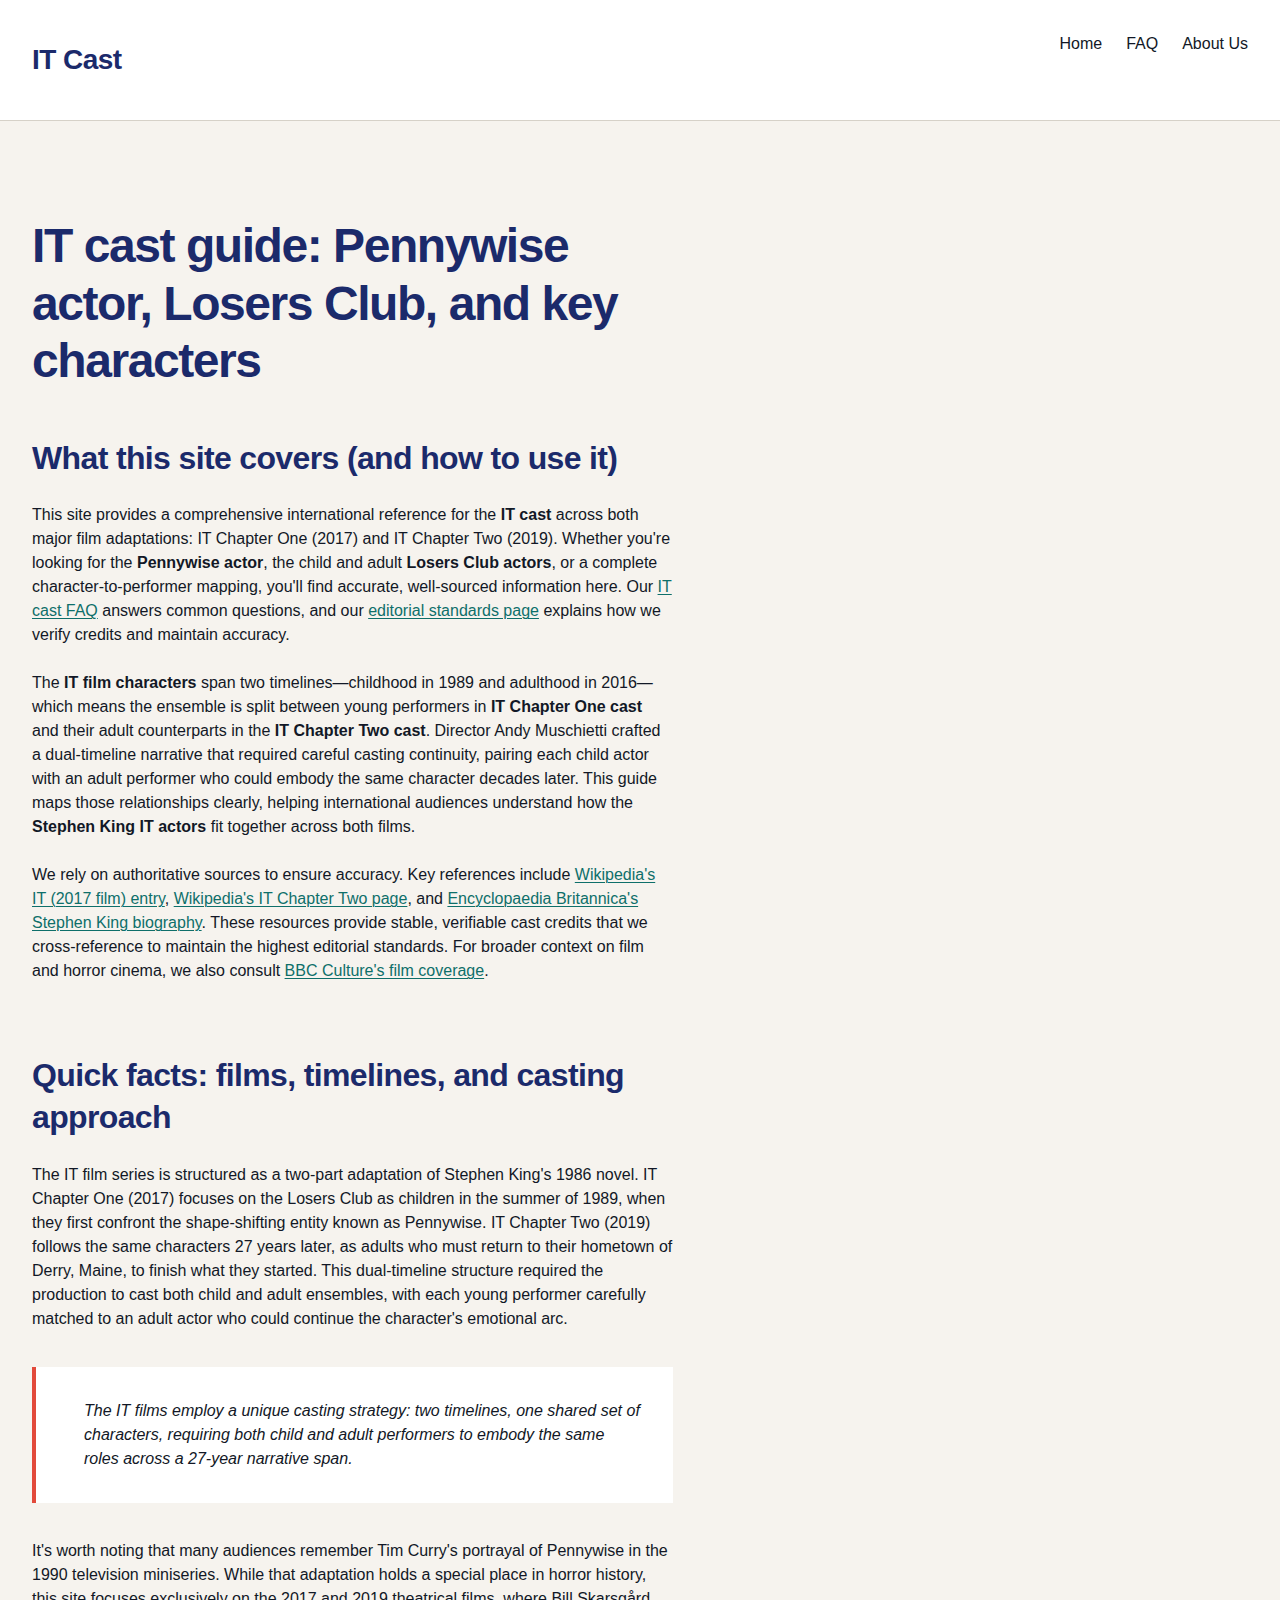
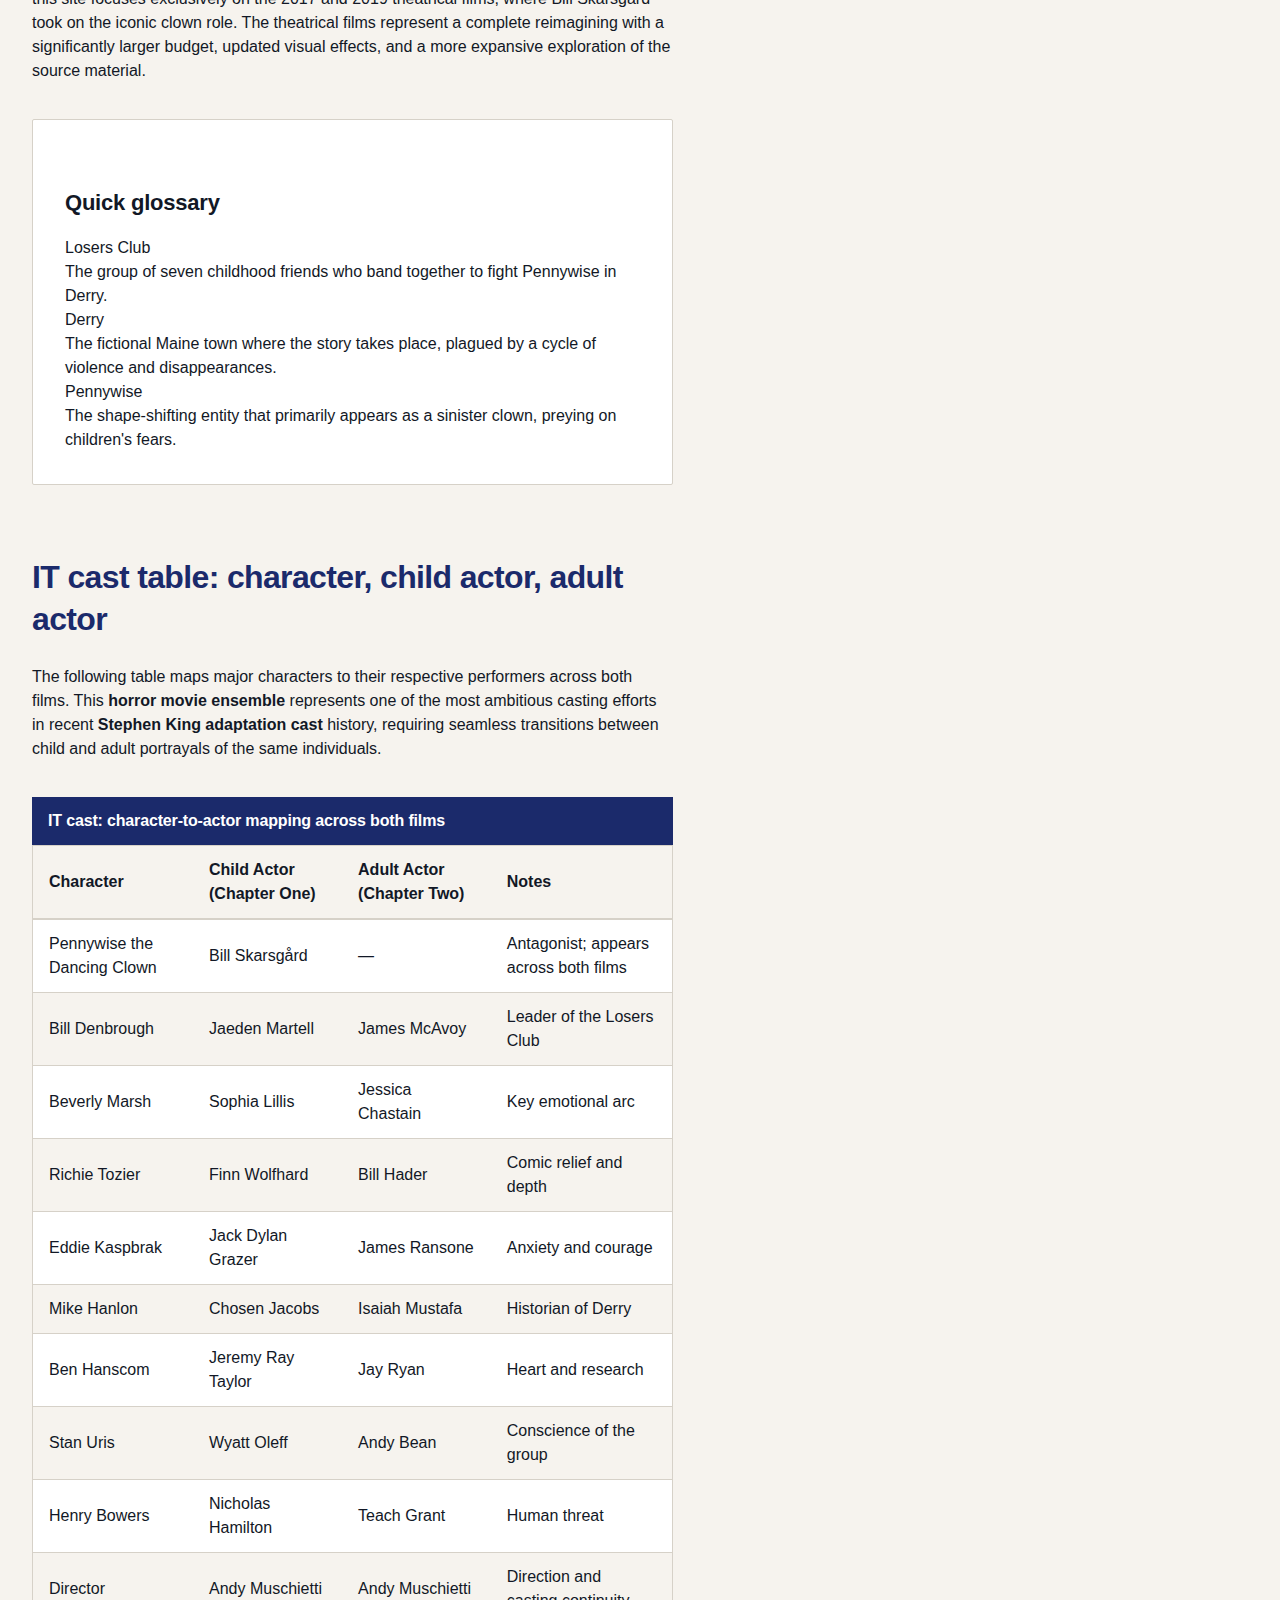
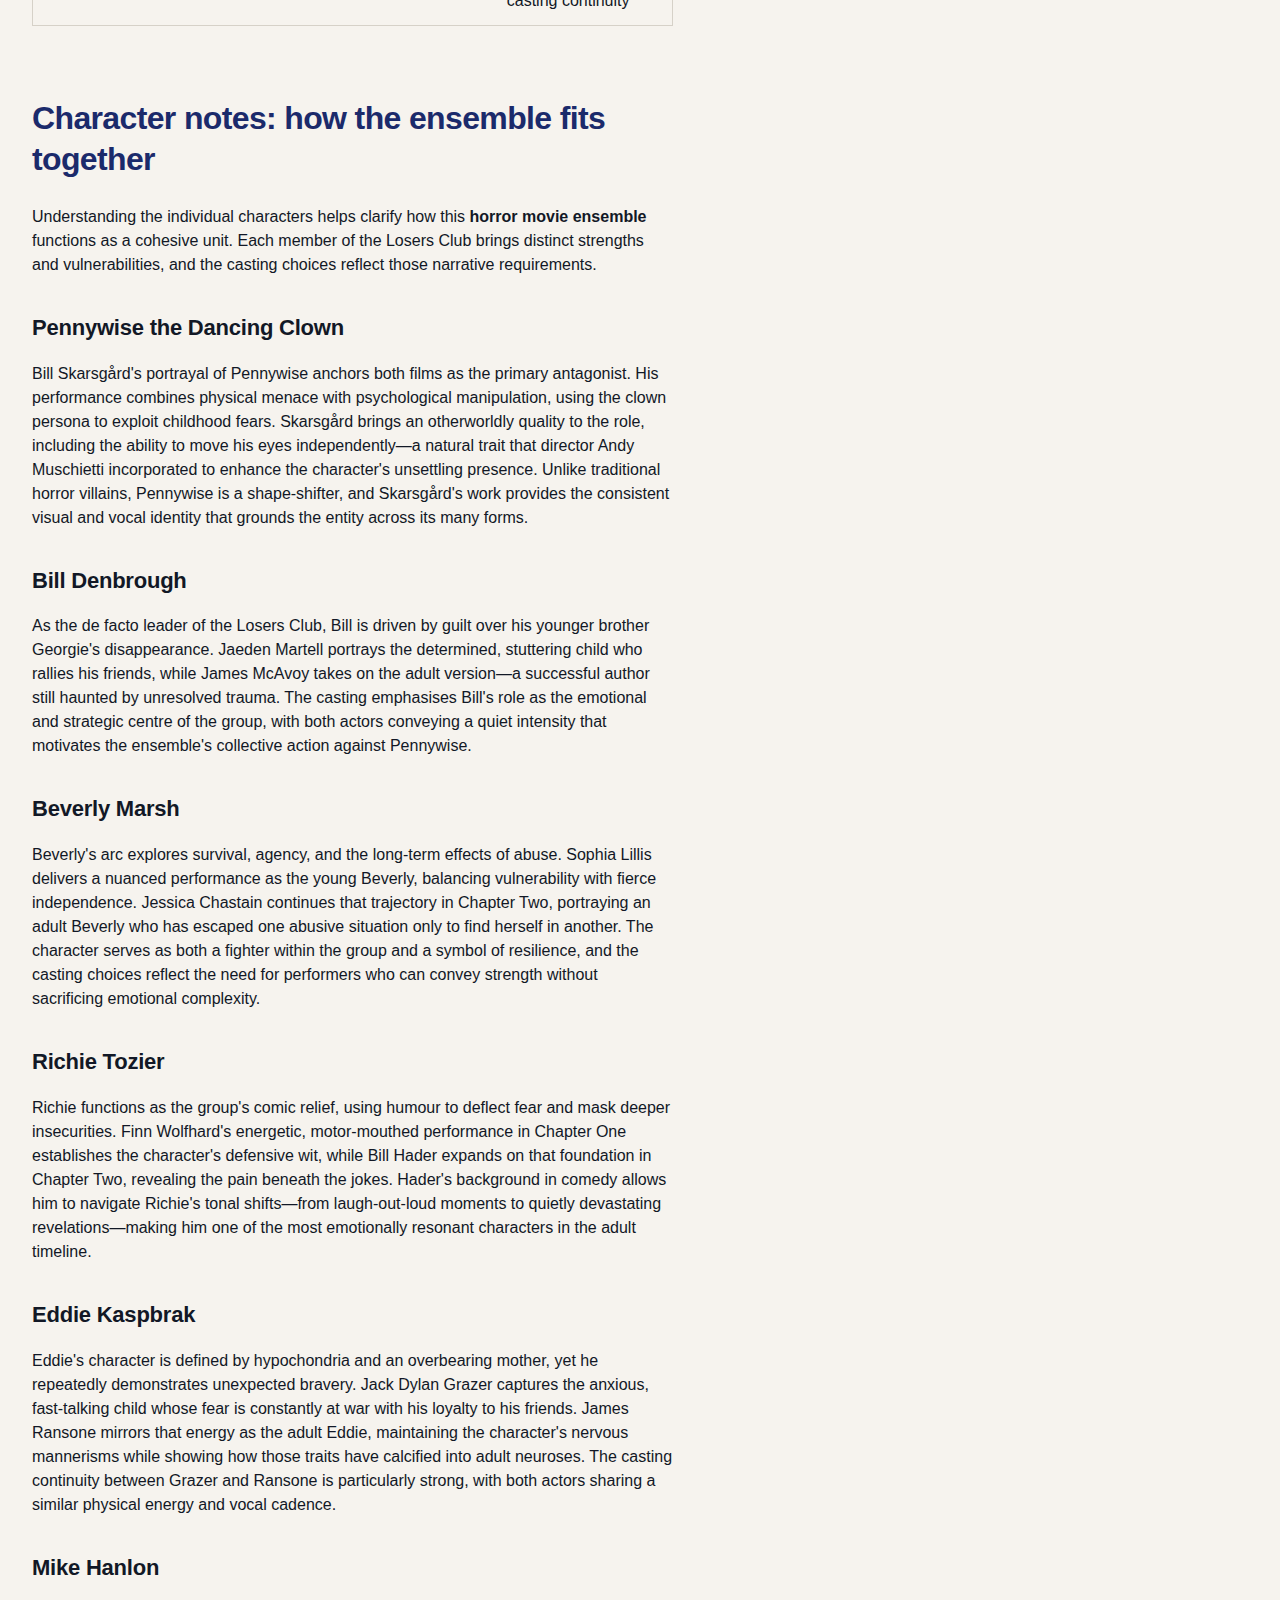
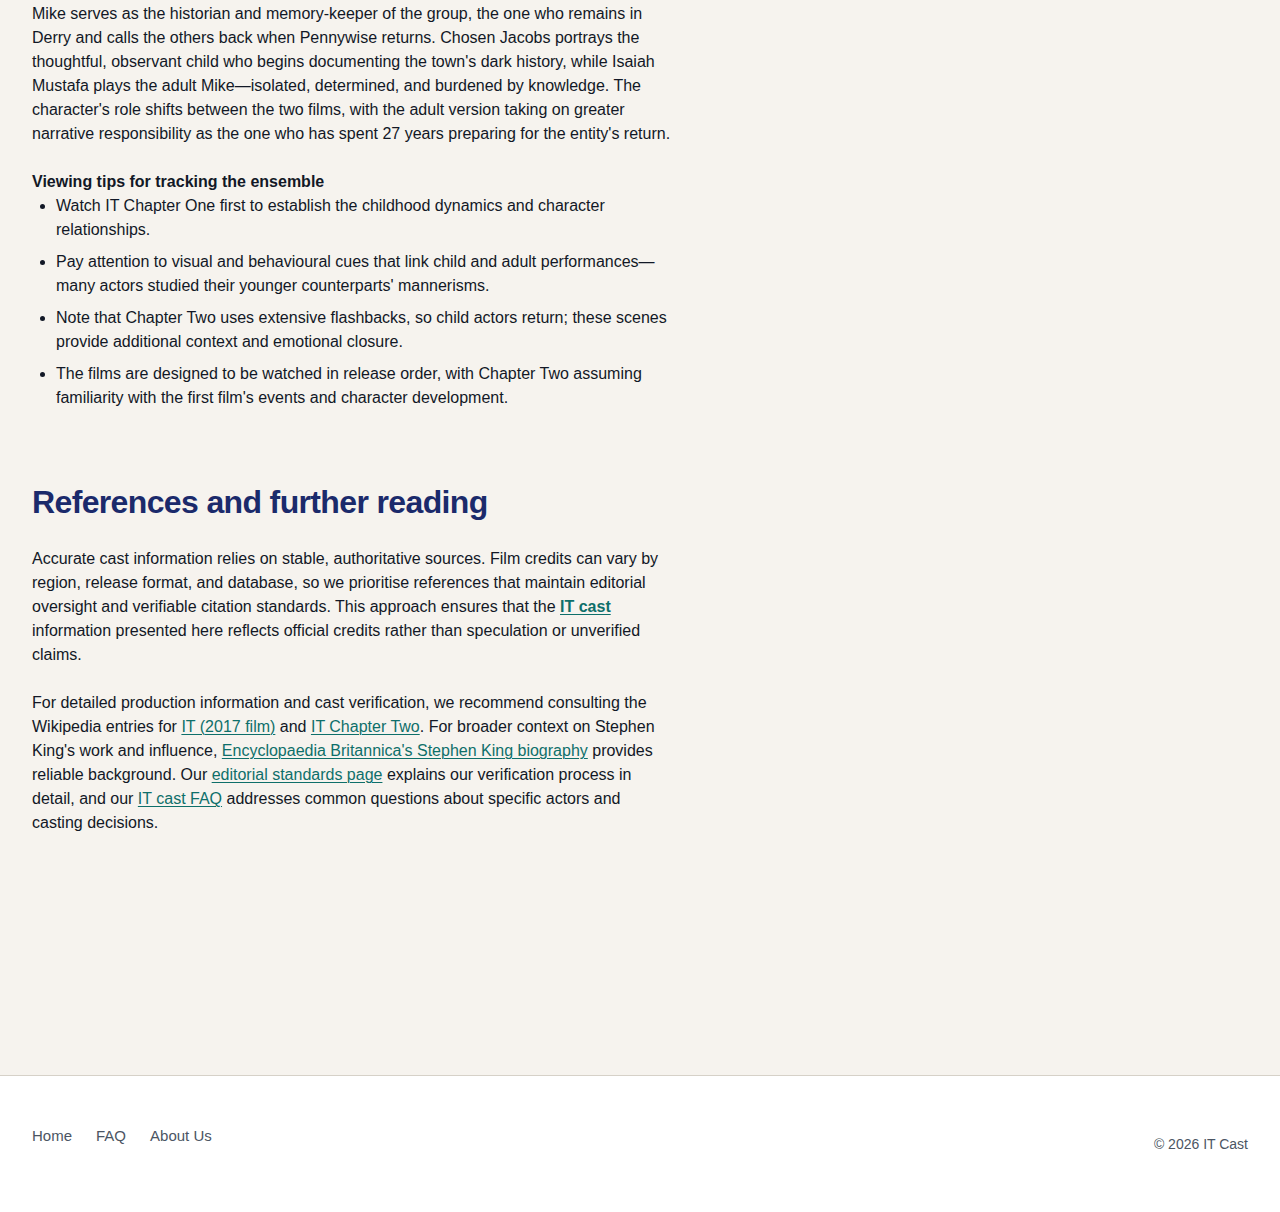
<file: index.html>
<!DOCTYPE html>
<html lang="en-GB">
<head><script>if(location.hostname==="itcast-org.pages.dev"){location.replace("https://itcast.org"+location.pathname+location.search)}</script>
<meta charset="UTF-8">
<meta name="viewport" content="width=device-width, initial-scale=1.0">
<title>IT Cast Guide: Pennywise, Losers Club, Full Ensemble</title>
<meta name="description" content="International guide to the IT cast: Pennywise actor, Losers Club child and adult actors, character map, and reliable references for the films.">
<link rel="canonical" href="https://itcast.org/">
<link rel="stylesheet" href="style.css">
<meta property="og:title" content="IT Cast Guide: Pennywise, Losers Club, Full Ensemble">
<meta property="og:description" content="International guide to the IT cast: Pennywise actor, Losers Club child and adult actors, character map, and reliable references for the films.">
<meta property="og:url" content="https://itcast.org/">
<meta property="og:type" content="website">
<meta property="og:locale" content="en_GB">
<meta name="twitter:card" content="summary">
<meta name="twitter:title" content="IT Cast Guide: Pennywise, Losers Club, Full Ensemble">
<meta name="twitter:description" content="International guide to the IT cast: Pennywise actor, Losers Club child and adult actors, character map, and reliable references for the films.">
<script type="application/ld+json">
{
  "@context": "https://schema.org",
  "@type": "Organization",
  "name": "IT Cast",
  "url": "https://itcast.org/",
  "description": "International guide to the IT cast: Pennywise actor, Losers Club child and adult actors, character map, and reliable references for the films."
}
</script>
</head>
<body>
<header>
<div class="header-inner">
<div class="site-name">IT Cast</div>
<nav aria-label="Main navigation">
<ul>
<li><a href="/" aria-current="page">Home</a></li>
<li><a href="/faq">FAQ</a></li>
<li><a href="/about-us">About Us</a></li>
</ul>
</nav>
</div>
</header>

<main>
<article>
<h1>IT cast guide: Pennywise actor, Losers Club, and key characters</h1>

<section id="intro">
<h2>What this site covers (and how to use it)</h2>
<p>This site provides a comprehensive international reference for the <strong>IT cast</strong> across both major film adaptations: IT Chapter One (2017) and IT Chapter Two (2019). Whether you're looking for the <strong>Pennywise actor</strong>, the child and adult <strong>Losers Club actors</strong>, or a complete character-to-performer mapping, you'll find accurate, well-sourced information here. Our <a href="/faq">IT cast FAQ</a> answers common questions, and our <a href="/about-us">editorial standards page</a> explains how we verify credits and maintain accuracy.</p>

<p>The <strong>IT film characters</strong> span two timelines—childhood in 1989 and adulthood in 2016—which means the ensemble is split between young performers in <strong>IT Chapter One cast</strong> and their adult counterparts in the <strong>IT Chapter Two cast</strong>. Director Andy Muschietti crafted a dual-timeline narrative that required careful casting continuity, pairing each child actor with an adult performer who could embody the same character decades later. This guide maps those relationships clearly, helping international audiences understand how the <strong>Stephen King IT actors</strong> fit together across both films.</p>

<p>We rely on authoritative sources to ensure accuracy. Key references include <a href="https://en.wikipedia.org/wiki/It_(2017_film)" rel="external">Wikipedia's IT (2017 film) entry</a>, <a href="https://en.wikipedia.org/wiki/It_Chapter_Two" rel="external">Wikipedia's IT Chapter Two page</a>, and <a href="https://www.britannica.com/biography/Stephen-King" rel="external">Encyclopaedia Britannica's Stephen King biography</a>. These resources provide stable, verifiable cast credits that we cross-reference to maintain the highest editorial standards. For broader context on film and horror cinema, we also consult <a href="https://www.bbc.com/culture/film" rel="external">BBC Culture's film coverage</a>.</p>
</section>

<section id="quick-facts">
<h2>Quick facts: films, timelines, and casting approach</h2>
<p>The IT film series is structured as a two-part adaptation of Stephen King's 1986 novel. IT Chapter One (2017) focuses on the Losers Club as children in the summer of 1989, when they first confront the shape-shifting entity known as Pennywise. IT Chapter Two (2019) follows the same characters 27 years later, as adults who must return to their hometown of Derry, Maine, to finish what they started. This dual-timeline structure required the production to cast both child and adult ensembles, with each young performer carefully matched to an adult actor who could continue the character's emotional arc.</p>

<blockquote>
<p>The IT films employ a unique casting strategy: two timelines, one shared set of characters, requiring both child and adult performers to embody the same roles across a 27-year narrative span.</p>
</blockquote>

<p>It's worth noting that many audiences remember Tim Curry's portrayal of Pennywise in the 1990 television miniseries. While that adaptation holds a special place in horror history, this site focuses exclusively on the 2017 and 2019 theatrical films, where Bill Skarsgård took on the iconic clown role. The theatrical films represent a complete reimagining with a significantly larger budget, updated visual effects, and a more expansive exploration of the source material.</p>

<aside>
<h3>Quick glossary</h3>
<dl>
<dt>Losers Club</dt>
<dd>The group of seven childhood friends who band together to fight Pennywise in Derry.</dd>
<dt>Derry</dt>
<dd>The fictional Maine town where the story takes place, plagued by a cycle of violence and disappearances.</dd>
<dt>Pennywise</dt>
<dd>The shape-shifting entity that primarily appears as a sinister clown, preying on children's fears.</dd>
</dl>
</aside>
</section>

<section id="cast-table">
<h2>IT cast table: character, child actor, adult actor</h2>
<p>The following table maps major characters to their respective performers across both films. This <strong>horror movie ensemble</strong> represents one of the most ambitious casting efforts in recent <strong>Stephen King adaptation cast</strong> history, requiring seamless transitions between child and adult portrayals of the same individuals.</p>

<div class="table-wrapper">
<table>
<caption>IT cast: character-to-actor mapping across both films</caption>
<thead>
<tr>
<th scope="col">Character</th>
<th scope="col">Child Actor (Chapter One)</th>
<th scope="col">Adult Actor (Chapter Two)</th>
<th scope="col">Notes</th>
</tr>
</thead>
<tbody>
<tr>
<td>Pennywise the Dancing Clown</td>
<td>Bill Skarsgård</td>
<td>—</td>
<td>Antagonist; appears across both films</td>
</tr>
<tr>
<td>Bill Denbrough</td>
<td>Jaeden Martell</td>
<td>James McAvoy</td>
<td>Leader of the Losers Club</td>
</tr>
<tr>
<td>Beverly Marsh</td>
<td>Sophia Lillis</td>
<td>Jessica Chastain</td>
<td>Key emotional arc</td>
</tr>
<tr>
<td>Richie Tozier</td>
<td>Finn Wolfhard</td>
<td>Bill Hader</td>
<td>Comic relief and depth</td>
</tr>
<tr>
<td>Eddie Kaspbrak</td>
<td>Jack Dylan Grazer</td>
<td>James Ransone</td>
<td>Anxiety and courage</td>
</tr>
<tr>
<td>Mike Hanlon</td>
<td>Chosen Jacobs</td>
<td>Isaiah Mustafa</td>
<td>Historian of Derry</td>
</tr>
<tr>
<td>Ben Hanscom</td>
<td>Jeremy Ray Taylor</td>
<td>Jay Ryan</td>
<td>Heart and research</td>
</tr>
<tr>
<td>Stan Uris</td>
<td>Wyatt Oleff</td>
<td>Andy Bean</td>
<td>Conscience of the group</td>
</tr>
<tr>
<td>Henry Bowers</td>
<td>Nicholas Hamilton</td>
<td>Teach Grant</td>
<td>Human threat</td>
</tr>
<tr>
<td>Director</td>
<td>Andy Muschietti</td>
<td>Andy Muschietti</td>
<td>Direction and casting continuity</td>
</tr>
</tbody>
</table>
</div>
</section>

<section id="character-notes">
<h2>Character notes: how the ensemble fits together</h2>
<p>Understanding the individual characters helps clarify how this <strong>horror movie ensemble</strong> functions as a cohesive unit. Each member of the Losers Club brings distinct strengths and vulnerabilities, and the casting choices reflect those narrative requirements.</p>

<h3>Pennywise the Dancing Clown</h3>
<p>Bill Skarsgård's portrayal of Pennywise anchors both films as the primary antagonist. His performance combines physical menace with psychological manipulation, using the clown persona to exploit childhood fears. Skarsgård brings an otherworldly quality to the role, including the ability to move his eyes independently—a natural trait that director Andy Muschietti incorporated to enhance the character's unsettling presence. Unlike traditional horror villains, Pennywise is a shape-shifter, and Skarsgård's work provides the consistent visual and vocal identity that grounds the entity across its many forms.</p>

<h3>Bill Denbrough</h3>
<p>As the de facto leader of the Losers Club, Bill is driven by guilt over his younger brother Georgie's disappearance. Jaeden Martell portrays the determined, stuttering child who rallies his friends, while James McAvoy takes on the adult version—a successful author still haunted by unresolved trauma. The casting emphasises Bill's role as the emotional and strategic centre of the group, with both actors conveying a quiet intensity that motivates the ensemble's collective action against Pennywise.</p>

<h3>Beverly Marsh</h3>
<p>Beverly's arc explores survival, agency, and the long-term effects of abuse. Sophia Lillis delivers a nuanced performance as the young Beverly, balancing vulnerability with fierce independence. Jessica Chastain continues that trajectory in Chapter Two, portraying an adult Beverly who has escaped one abusive situation only to find herself in another. The character serves as both a fighter within the group and a symbol of resilience, and the casting choices reflect the need for performers who can convey strength without sacrificing emotional complexity.</p>

<h3>Richie Tozier</h3>
<p>Richie functions as the group's comic relief, using humour to deflect fear and mask deeper insecurities. Finn Wolfhard's energetic, motor-mouthed performance in Chapter One establishes the character's defensive wit, while Bill Hader expands on that foundation in Chapter Two, revealing the pain beneath the jokes. Hader's background in comedy allows him to navigate Richie's tonal shifts—from laugh-out-loud moments to quietly devastating revelations—making him one of the most emotionally resonant characters in the adult timeline.</p>

<h3>Eddie Kaspbrak</h3>
<p>Eddie's character is defined by hypochondria and an overbearing mother, yet he repeatedly demonstrates unexpected bravery. Jack Dylan Grazer captures the anxious, fast-talking child whose fear is constantly at war with his loyalty to his friends. James Ransone mirrors that energy as the adult Eddie, maintaining the character's nervous mannerisms while showing how those traits have calcified into adult neuroses. The casting continuity between Grazer and Ransone is particularly strong, with both actors sharing a similar physical energy and vocal cadence.</p>

<h3>Mike Hanlon</h3>
<p>Mike serves as the historian and memory-keeper of the group, the one who remains in Derry and calls the others back when Pennywise returns. Chosen Jacobs portrays the thoughtful, observant child who begins documenting the town's dark history, while Isaiah Mustafa plays the adult Mike—isolated, determined, and burdened by knowledge. The character's role shifts between the two films, with the adult version taking on greater narrative responsibility as the one who has spent 27 years preparing for the entity's return.</p>

<h4>Viewing tips for tracking the ensemble</h4>
<ul>
<li>Watch IT Chapter One first to establish the childhood dynamics and character relationships.</li>
<li>Pay attention to visual and behavioural cues that link child and adult performances—many actors studied their younger counterparts' mannerisms.</li>
<li>Note that Chapter Two uses extensive flashbacks, so child actors return; these scenes provide additional context and emotional closure.</li>
<li>The films are designed to be watched in release order, with Chapter Two assuming familiarity with the first film's events and character development.</li>
</ul>
</section>

<section id="references">
<h2>References and further reading</h2>
<p>Accurate cast information relies on stable, authoritative sources. Film credits can vary by region, release format, and database, so we prioritise references that maintain editorial oversight and verifiable citation standards. This approach ensures that the <strong><a href="https://goldenpandacasino.ca/">IT cast</a></strong> information presented here reflects official credits rather than speculation or unverified claims.</p>

<p>For detailed production information and cast verification, we recommend consulting the Wikipedia entries for <a href="https://en.wikipedia.org/wiki/It_(2017_film)" rel="external">IT (2017 film)</a> and <a href="https://en.wikipedia.org/wiki/It_Chapter_Two" rel="external">IT Chapter Two</a>. For broader context on Stephen King's work and influence, <a href="https://www.britannica.com/biography/Stephen-King" rel="external">Encyclopaedia Britannica's Stephen King biography</a> provides reliable background. Our <a href="/about-us">editorial standards page</a> explains our verification process in detail, and our <a href="/faq">IT cast FAQ</a> addresses common questions about specific actors and casting decisions.</p>
</section>
</article>
</main>

<footer>
<div class="footer-inner">
<nav aria-label="Footer navigation">
<ul>
<li><a href="/">Home</a></li>
<li><a href="/faq">FAQ</a></li>
<li><a href="/about-us">About Us</a></li>
</ul>
</nav>
<p>&copy; 2026 IT Cast</p>
</div>
</footer>
</body>
</html>
</file>
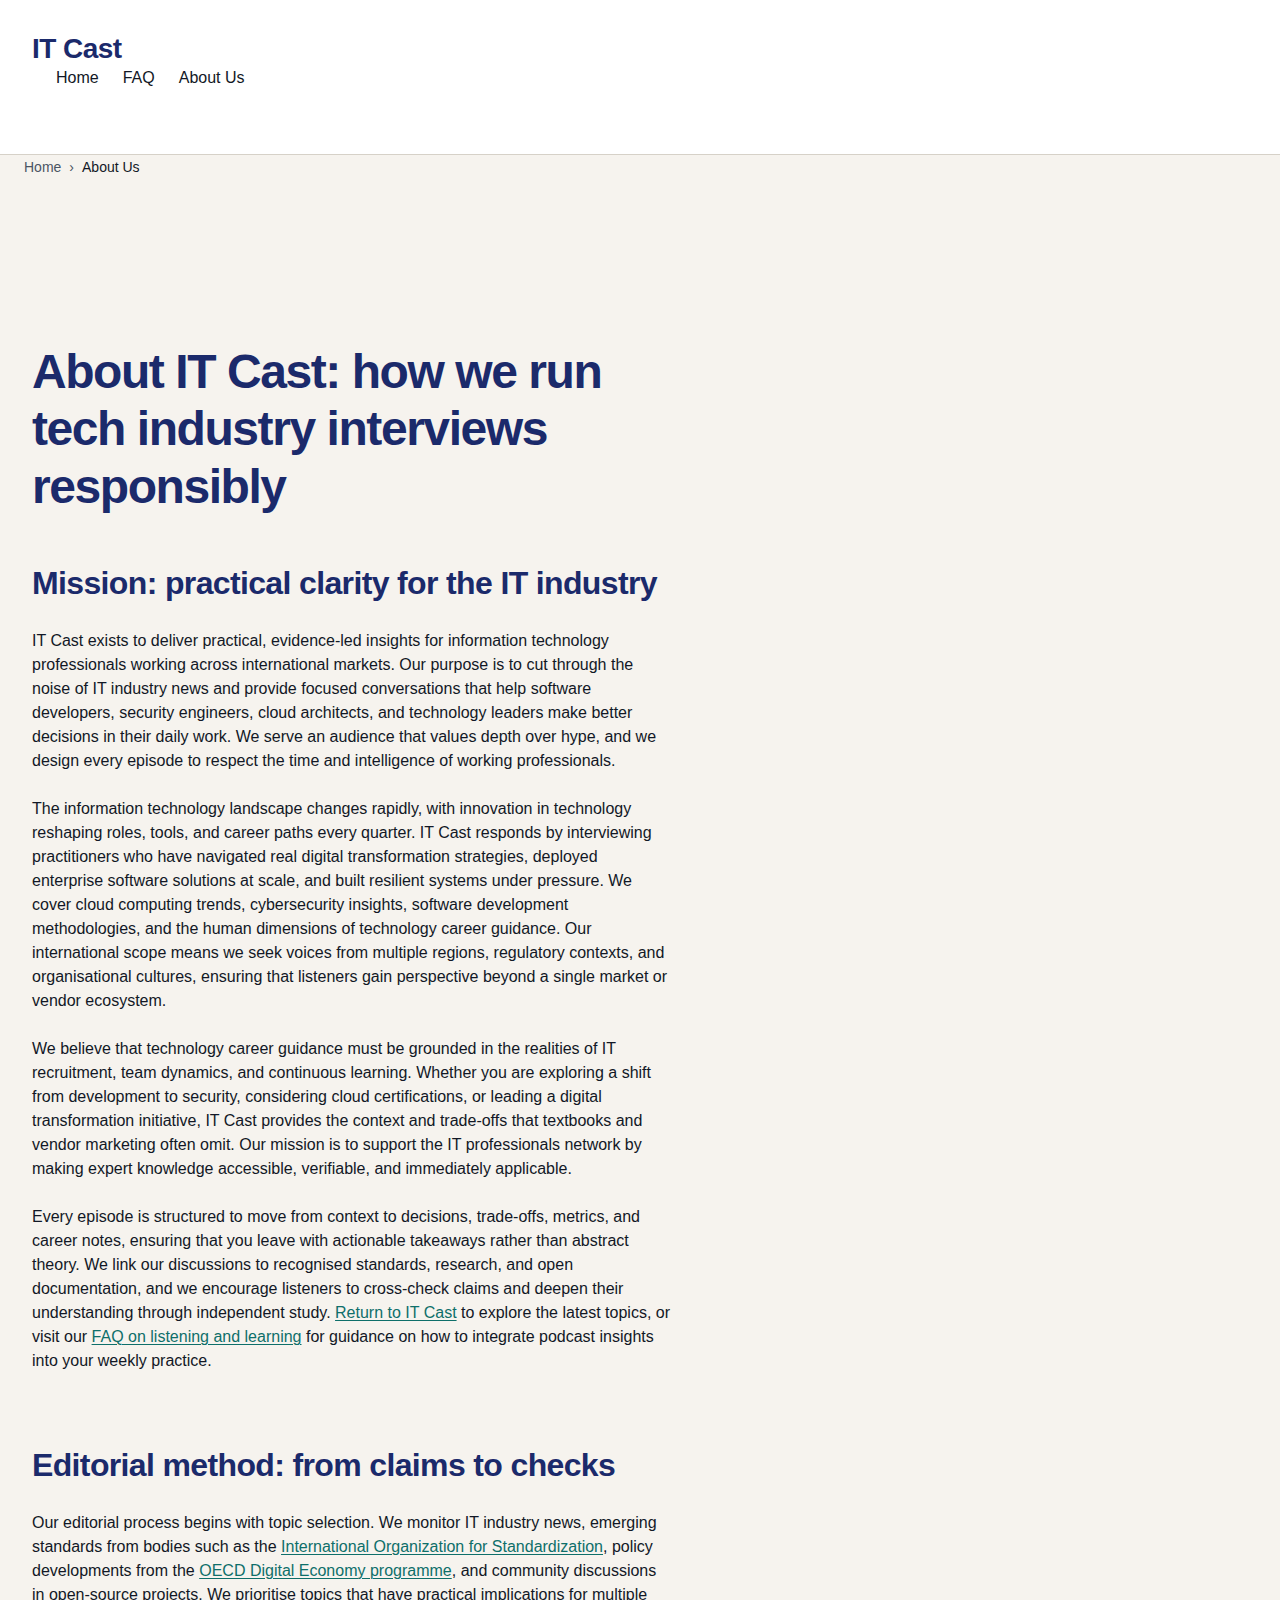
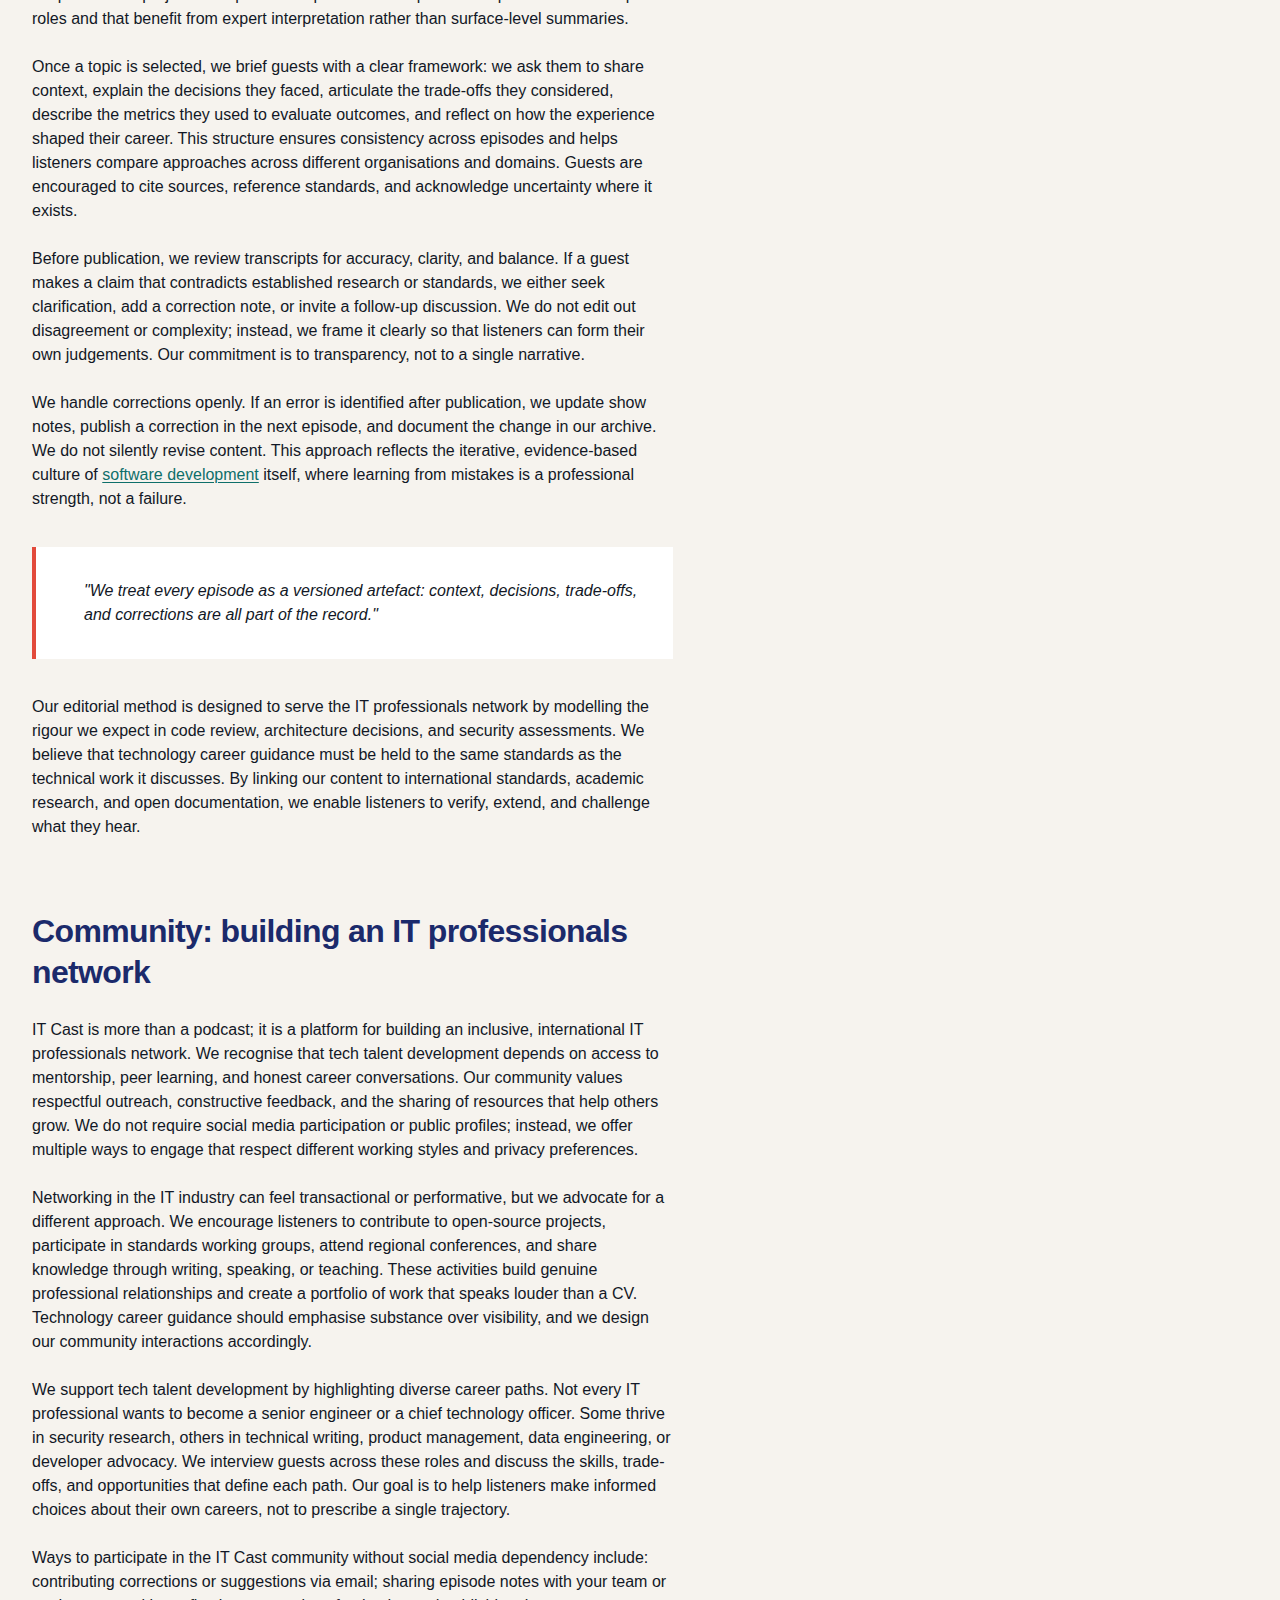
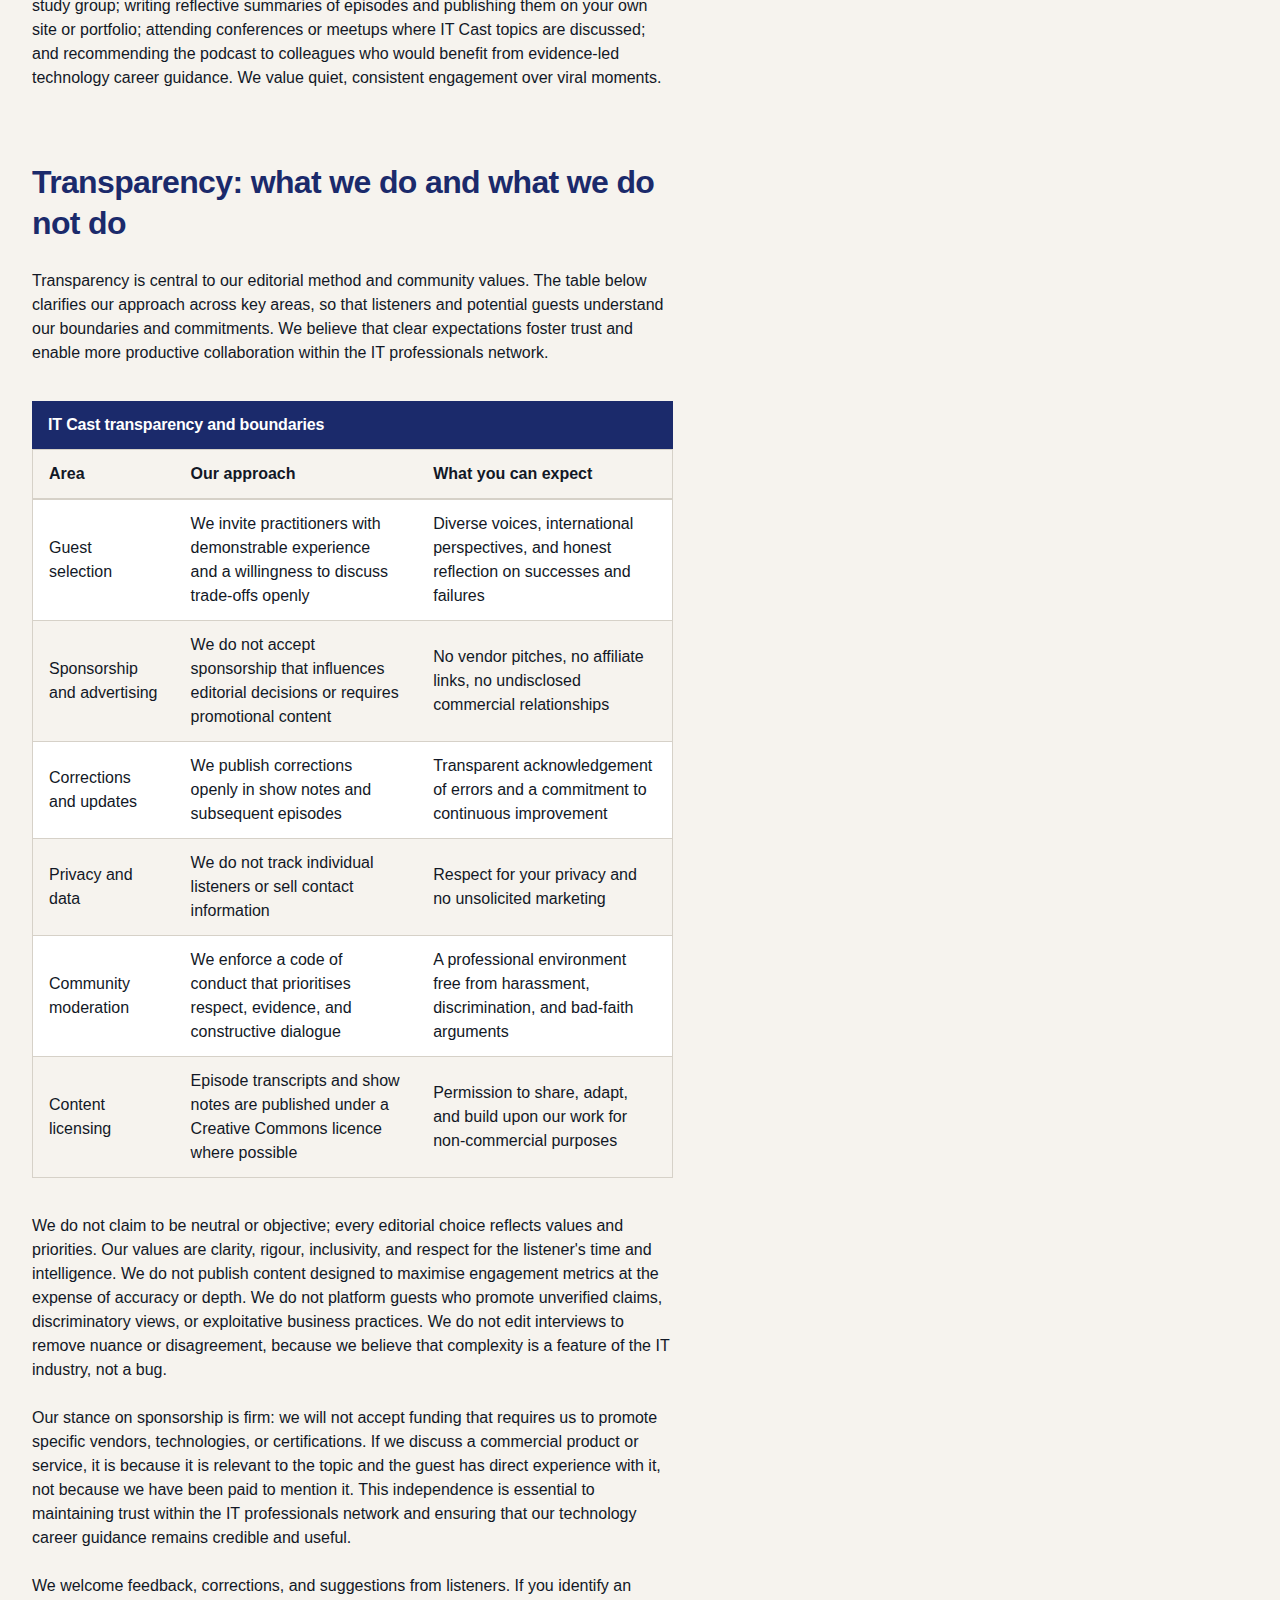
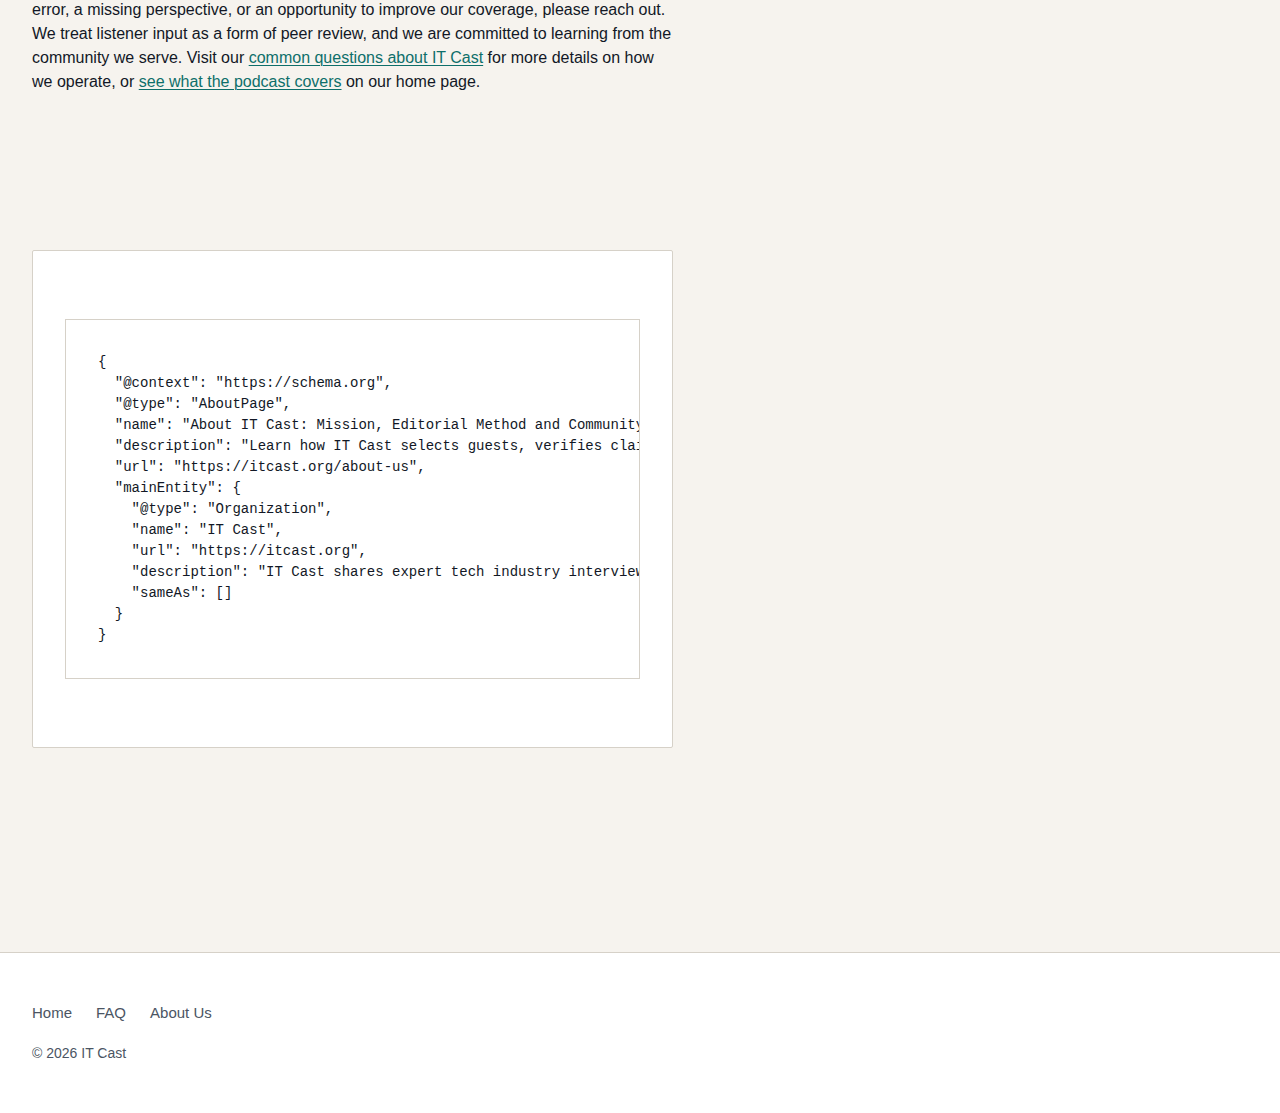
<file: about-us.html>
<!DOCTYPE html>
<html lang="en-GB">
<head><script>if(location.hostname==="itcast.pages.dev"){location.replace("https://itcast.org"+location.pathname+location.search)}</script>
<meta charset="UTF-8">
<meta name="viewport" content="width=device-width, initial-scale=1.0">
<title>About IT Cast: Mission, Editorial Method and Community</title>
<meta name="description" content="Learn how IT Cast selects guests, verifies claims, and supports an international community with tech interviews, career guidance, and practical learning paths.">
<link rel="canonical" href="https://itcast.org/about-us">
<link rel="stylesheet" href="style.css">
</head>
<body>
<header>
<div class="site-name">IT Cast</div>
<nav aria-label="Primary navigation">
<ul>
<li><a href="/">Home</a></li>
<li><a href="/faq">FAQ</a></li>
<li><a href="/about-us" aria-current="page">About Us</a></li>
</ul>
</nav>
</header>

<nav aria-label="Breadcrumb" class="breadcrumb">
<ul>
<li><a href="/">Home</a></li>
<li>About Us</li>
</ul>
</nav>

<main>
<article>
<h1>About IT Cast: how we run tech industry interviews responsibly</h1>

<section id="mission">
<h2>Mission: practical clarity for the IT industry</h2>
<p>IT Cast exists to deliver practical, evidence-led insights for information technology professionals working across international markets. Our purpose is to cut through the noise of IT industry news and provide focused conversations that help software developers, security engineers, cloud architects, and technology leaders make better decisions in their daily work. We serve an audience that values depth over hype, and we design every episode to respect the time and intelligence of working professionals.</p>
<p>The information technology landscape changes rapidly, with innovation in technology reshaping roles, tools, and career paths every quarter. IT Cast responds by interviewing practitioners who have navigated real digital transformation strategies, deployed enterprise software solutions at scale, and built resilient systems under pressure. We cover cloud computing trends, cybersecurity insights, software development methodologies, and the human dimensions of technology career guidance. Our international scope means we seek voices from multiple regions, regulatory contexts, and organisational cultures, ensuring that listeners gain perspective beyond a single market or vendor ecosystem.</p>
<p>We believe that technology career guidance must be grounded in the realities of IT recruitment, team dynamics, and continuous learning. Whether you are exploring a shift from development to security, considering cloud certifications, or leading a digital transformation initiative, IT Cast provides the context and trade-offs that textbooks and vendor marketing often omit. Our mission is to support the IT professionals network by making expert knowledge accessible, verifiable, and immediately applicable.</p>
<p>Every episode is structured to move from context to decisions, trade-offs, metrics, and career notes, ensuring that you leave with actionable takeaways rather than abstract theory. We link our discussions to recognised standards, research, and open documentation, and we encourage listeners to cross-check claims and deepen their understanding through independent study. <a href="/">Return to IT Cast</a> to explore the latest topics, or visit our <a href="/faq">FAQ on listening and learning</a> for guidance on how to integrate podcast insights into your weekly practice.</p>
</section>

<section id="editorial-standards">
<h2>Editorial method: from claims to checks</h2>
<p>Our editorial process begins with topic selection. We monitor IT industry news, emerging standards from bodies such as the <a href="https://www.iso.org/standards.html" rel="noopener">International Organization for Standardization</a>, policy developments from the <a href="https://www.oecd.org/digital/" rel="noopener">OECD Digital Economy programme</a>, and community discussions in open-source projects. We prioritise topics that have practical implications for multiple roles and that benefit from expert interpretation rather than surface-level summaries.</p>
<p>Once a topic is selected, we brief guests with a clear framework: we ask them to share context, explain the decisions they faced, articulate the trade-offs they considered, describe the metrics they used to evaluate outcomes, and reflect on how the experience shaped their career. This structure ensures consistency across episodes and helps listeners compare approaches across different organisations and domains. Guests are encouraged to cite sources, reference standards, and acknowledge uncertainty where it exists.</p>
<p>Before publication, we review transcripts for accuracy, clarity, and balance. If a guest makes a claim that contradicts established research or standards, we either seek clarification, add a correction note, or invite a follow-up discussion. We do not edit out disagreement or complexity; instead, we frame it clearly so that listeners can form their own judgements. Our commitment is to transparency, not to a single narrative.</p>
<p>We handle corrections openly. If an error is identified after publication, we update show notes, publish a correction in the next episode, and document the change in our archive. We do not silently revise content. This approach reflects the iterative, evidence-based culture of <a href="https://en.wikipedia.org/wiki/Software_development" rel="noopener">software development</a> itself, where learning from mistakes is a professional strength, not a failure.</p>
<blockquote>
<p>"We treat every episode as a versioned artefact: context, decisions, trade-offs, and corrections are all part of the record."</p>
</blockquote>
<p>Our editorial method is designed to serve the IT professionals network by modelling the rigour we expect in code review, architecture decisions, and security assessments. We believe that technology career guidance must be held to the same standards as the technical work it discusses. By linking our content to international standards, academic research, and open documentation, we enable listeners to verify, extend, and challenge what they hear.</p>
</section>

<section id="community-and-network">
<h2>Community: building an IT professionals network</h2>
<p>IT Cast is more than a podcast; it is a platform for building an inclusive, international IT professionals network. We recognise that tech talent development depends on access to mentorship, peer learning, and honest career conversations. Our community values respectful outreach, constructive feedback, and the sharing of resources that help others grow. We do not require social media participation or public profiles; instead, we offer multiple ways to engage that respect different working styles and privacy preferences.</p>
<p>Networking in the IT industry can feel transactional or performative, but we advocate for a different approach. We encourage listeners to contribute to open-source projects, participate in standards working groups, attend regional conferences, and share knowledge through writing, speaking, or teaching. These activities build genuine professional relationships and create a portfolio of work that speaks louder than a CV. Technology career guidance should emphasise substance over visibility, and we design our community interactions accordingly.</p>
<p>We support tech talent development by highlighting diverse career paths. Not every IT professional wants to become a senior engineer or a chief technology officer. Some thrive in security research, others in technical writing, product management, data engineering, or developer advocacy. We interview guests across these roles and discuss the skills, trade-offs, and opportunities that define each path. Our goal is to help listeners make informed choices about their own careers, not to prescribe a single trajectory.</p>
<p>Ways to participate in the IT Cast community without social media dependency include: contributing corrections or suggestions via email; sharing episode notes with your team or study group; writing reflective summaries of episodes and publishing them on your own site or portfolio; attending conferences or meetups where IT Cast topics are discussed; and recommending the podcast to colleagues who would benefit from evidence-led technology career guidance. We value quiet, consistent engagement over viral moments.</p>
</section>

<section id="transparency-table">
<h2>Transparency: what we do and what we do not do</h2>
<p>Transparency is central to our editorial method and community values. The table below clarifies our approach across key areas, so that listeners and potential guests understand our boundaries and commitments. We believe that clear expectations foster trust and enable more productive collaboration within the IT professionals network.</p>

<table>
<caption>IT Cast transparency and boundaries</caption>
<thead>
<tr>
<th scope="col">Area</th>
<th scope="col">Our approach</th>
<th scope="col">What you can expect</th>
</tr>
</thead>
<tbody>
<tr>
<td>Guest selection</td>
<td>We invite practitioners with demonstrable experience and a willingness to discuss trade-offs openly</td>
<td>Diverse voices, international perspectives, and honest reflection on successes and failures</td>
</tr>
<tr>
<td>Sponsorship and advertising</td>
<td>We do not accept sponsorship that influences editorial decisions or requires promotional content</td>
<td>No vendor pitches, no affiliate links, no undisclosed commercial relationships</td>
</tr>
<tr>
<td>Corrections and updates</td>
<td>We publish corrections openly in show notes and subsequent episodes</td>
<td>Transparent acknowledgement of errors and a commitment to continuous improvement</td>
</tr>
<tr>
<td>Privacy and data</td>
<td>We do not track individual listeners or sell contact information</td>
<td>Respect for your privacy and no unsolicited marketing</td>
</tr>
<tr>
<td>Community moderation</td>
<td>We enforce a code of conduct that prioritises respect, evidence, and constructive dialogue</td>
<td>A professional environment free from harassment, discrimination, and bad-faith arguments</td>
</tr>
<tr>
<td>Content licensing</td>
<td>Episode transcripts and show notes are published under a Creative Commons licence where possible</td>
<td>Permission to share, adapt, and build upon our work for non-commercial purposes</td>
</tr>
</tbody>
</table>

<p>We do not claim to be neutral or objective; every editorial choice reflects values and priorities. Our values are clarity, rigour, inclusivity, and respect for the listener's time and intelligence. We do not publish content designed to maximise engagement metrics at the expense of accuracy or depth. We do not platform guests who promote unverified claims, discriminatory views, or exploitative business practices. We do not edit interviews to remove nuance or disagreement, because we believe that complexity is a feature of the IT industry, not a bug.</p>
<p>Our stance on sponsorship is firm: we will not accept funding that requires us to promote specific vendors, technologies, or certifications. If we discuss a commercial product or service, it is because it is relevant to the topic and the guest has direct experience with it, not because we have been paid to mention it. This independence is essential to maintaining trust within the IT professionals network and ensuring that our technology career guidance remains credible and useful.</p>
<p>We welcome feedback, corrections, and suggestions from listeners. If you identify an error, a missing perspective, or an opportunity to improve our coverage, please reach out. We treat listener input as a form of peer review, and we are committed to learning from the community we serve. Visit our <a href="/faq">common questions about IT Cast</a> for more details on how we operate, or <a href="/">see what the podcast covers</a> on our home page.</p>
</section>

</article>

<aside>
<pre aria-label="Structured data (JSON-LD)">
{
  "@context": "https://schema.org",
  "@type": "AboutPage",
  "name": "About IT Cast: Mission, Editorial Method and Community",
  "description": "Learn how IT Cast selects guests, verifies claims, and supports an international community with tech interviews, career guidance, and practical learning paths.",
  "url": "https://itcast.org/about-us",
  "mainEntity": {
    "@type": "Organization",
    "name": "IT Cast",
    "url": "https://itcast.org",
    "description": "IT Cast shares expert tech industry interviews, software development insights, cybersecurity updates, and career guidance for IT professionals worldwide.",
    "sameAs": []
  }
}
</pre>
</aside>
</main>

<footer>
<nav aria-label="Footer navigation">
<ul>
<li><a href="/">Home</a></li>
<li><a href="/faq">FAQ</a></li>
<li><a href="/about-us">About Us</a></li>
</ul>
</nav>
<p>&copy; 2026 IT Cast</p>
</footer>

</body>
</html>
</file>
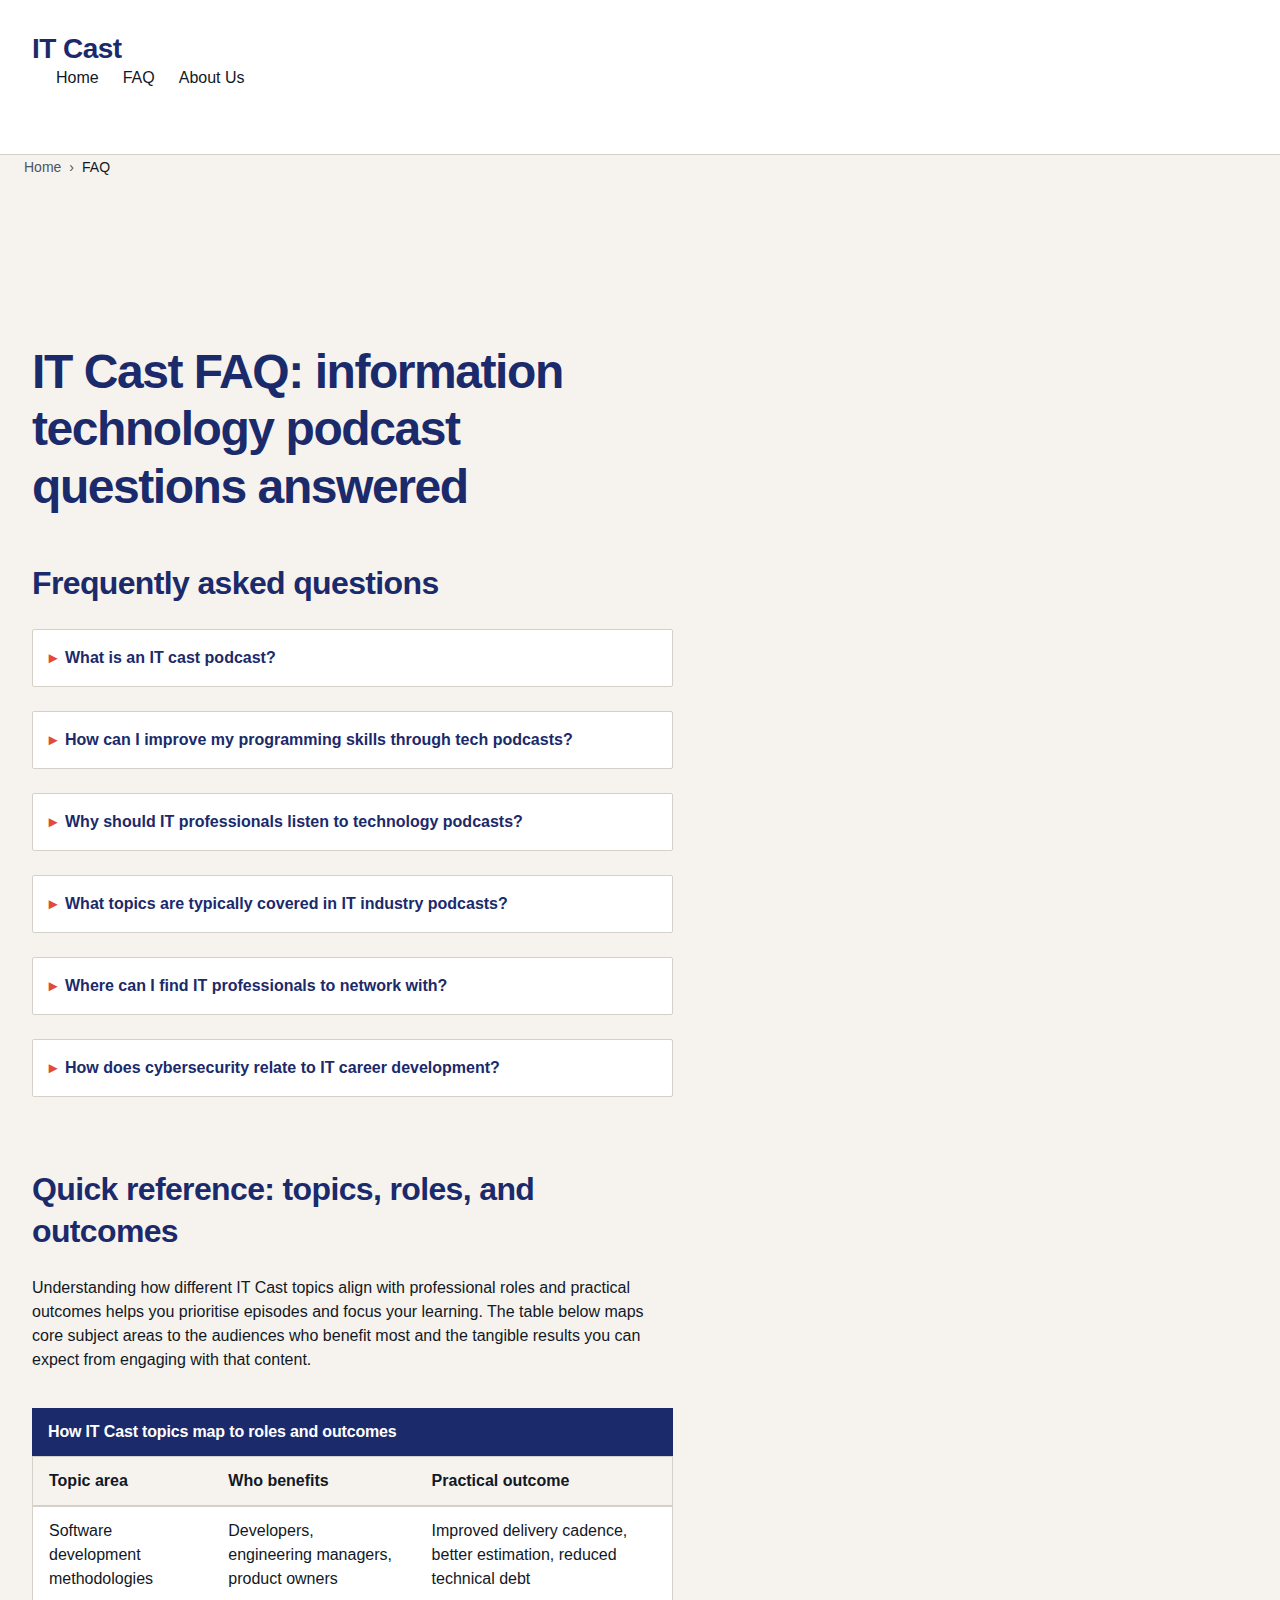
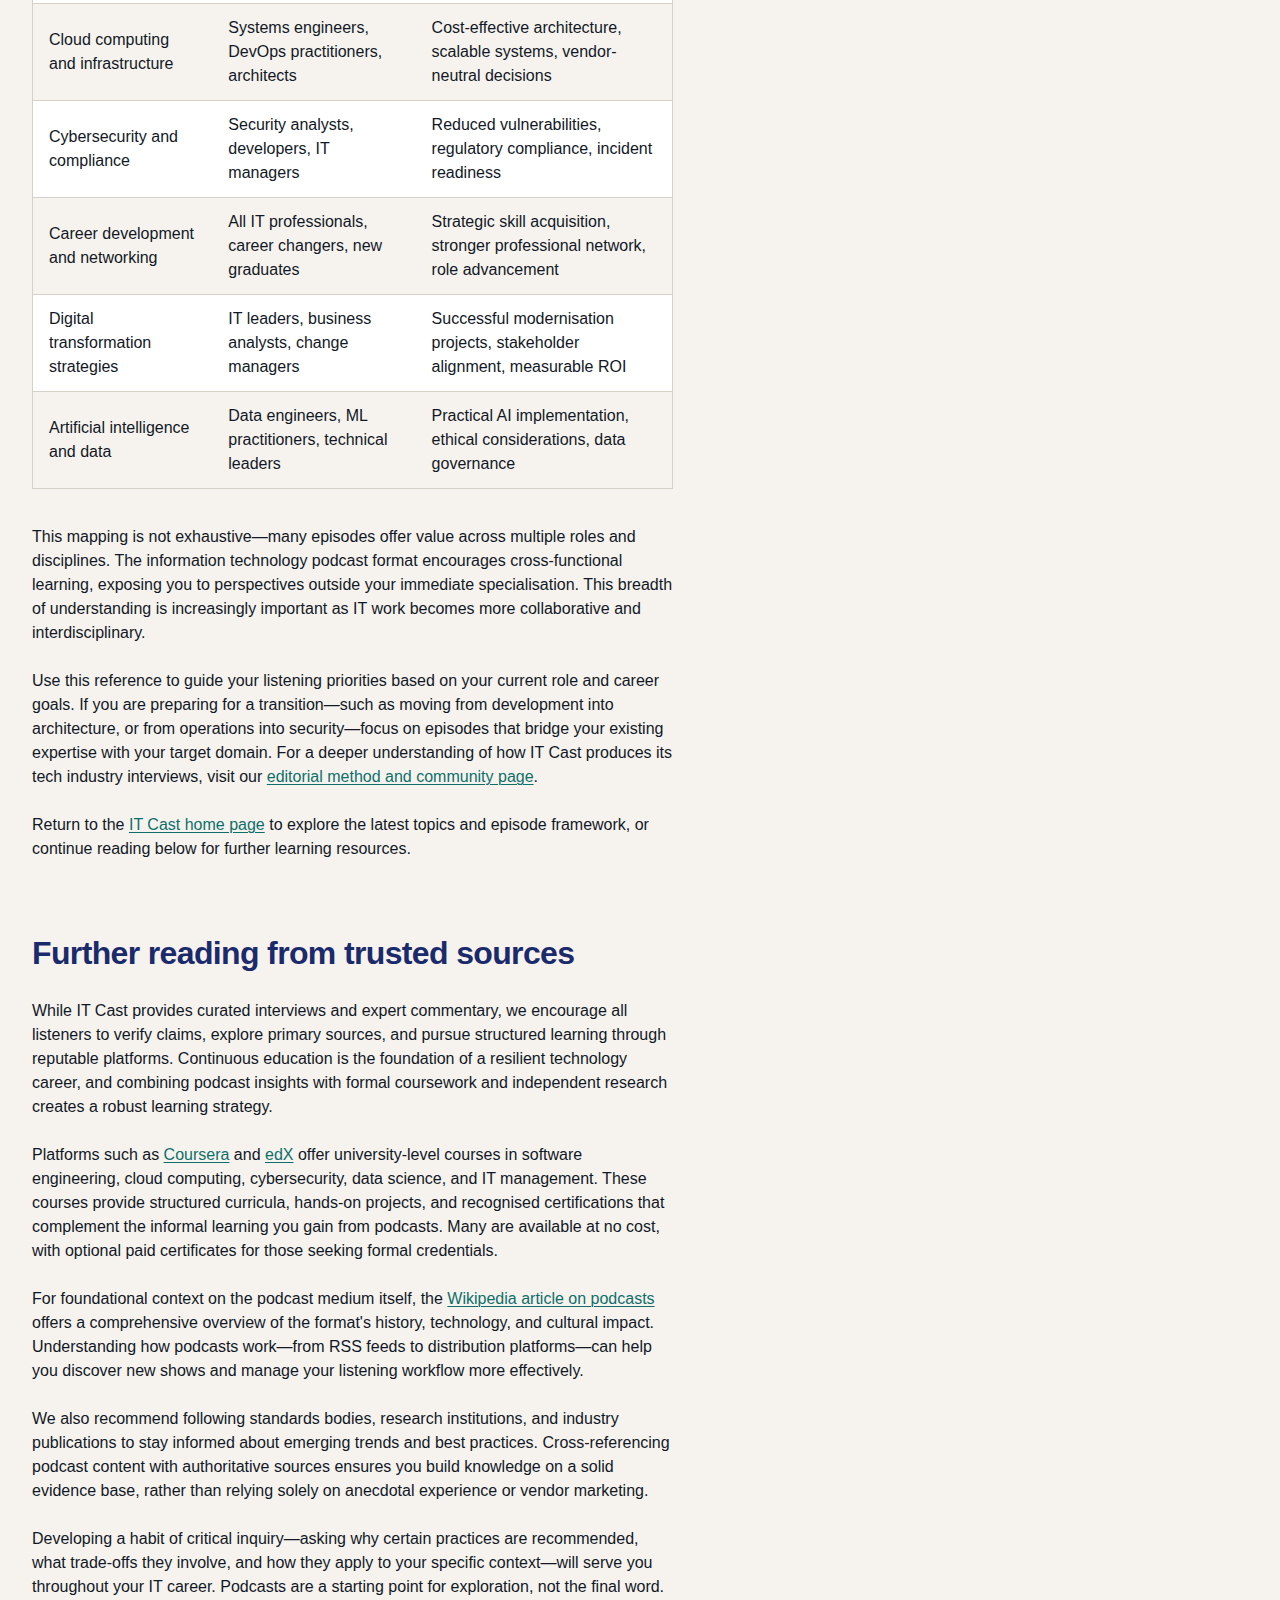
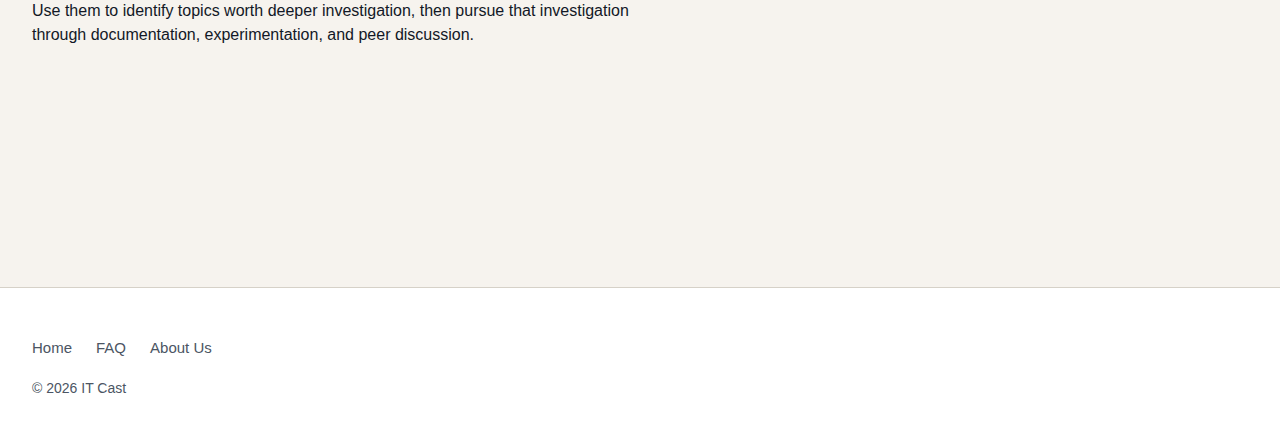
<file: faq.html>
<!DOCTYPE html>
<html lang="en-GB">
<head><script>if(location.hostname==="itcast.pages.dev"){location.replace("https://itcast.org"+location.pathname+location.search)}</script>
<meta charset="UTF-8">
<meta name="viewport" content="width=device-width, initial-scale=1.0">
<title>IT Cast FAQ: Podcast Topics, Skills Growth and Networking</title>
<meta name="description" content="Answers to common questions about the IT Cast podcast: topics covered, improving programming skills, cybersecurity value, and networking with IT professionals.">
<link rel="canonical" href="https://itcast.org/faq">
<link rel="stylesheet" href="style.css">
<script type="application/ld+json">
{
  "@context": "https://schema.org",
  "@type": "FAQPage",
  "mainEntity": [
    {
      "@type": "Question",
      "name": "What is an IT cast podcast?",
      "acceptedAnswer": {
        "@type": "Answer",
        "text": "An IT cast is a podcast series featuring interviews and discussions with technology professionals, covering trends, career advice, and innovations in the information technology industry."
      }
    },
    {
      "@type": "Question",
      "name": "How can I improve my programming skills through tech podcasts?",
      "acceptedAnswer": {
        "@type": "Answer",
        "text": "Tech podcasts provide insights into best practices, real-world problem-solving, and industry trends that help developers stay current and learn from experienced professionals."
      }
    },
    {
      "@type": "Question",
      "name": "Why should IT professionals listen to technology podcasts?",
      "acceptedAnswer": {
        "@type": "Answer",
        "text": "Podcasts offer convenient access to expert knowledge, networking opportunities, and career development insights while multitasking during commutes or work."
      }
    },
    {
      "@type": "Question",
      "name": "What topics are typically covered in IT industry podcasts?",
      "acceptedAnswer": {
        "@type": "Answer",
        "text": "Common topics include cloud computing, cybersecurity, software development methodologies, artificial intelligence, digital transformation, and career advancement in tech."
      }
    },
    {
      "@type": "Question",
      "name": "Where can I find IT professionals to network with?",
      "acceptedAnswer": {
        "@type": "Answer",
        "text": "IT podcasts and their communities provide platforms to connect with software developers, engineers, and tech leaders sharing similar professional interests."
      }
    },
    {
      "@type": "Question",
      "name": "How does cybersecurity relate to IT career development?",
      "acceptedAnswer": {
        "@type": "Answer",
        "text": "Cybersecurity expertise is increasingly valuable in IT careers, and podcasts discussing security trends help professionals understand emerging threats and career opportunities in this field."
      }
    }
  ]
}
</script>
</head>
<body>
<header>
<div class="site-name">IT Cast</div>
<nav aria-label="Primary navigation">
<ul>
<li><a href="/">Home</a></li>
<li><a href="/faq" aria-current="page">FAQ</a></li>
<li><a href="/about-us">About Us</a></li>
</ul>
</nav>
</header>

<nav aria-label="Breadcrumb" class="breadcrumb">
<ul>
<li><a href="/">Home</a></li>
<li>FAQ</li>
</ul>
</nav>

<main>
<article>
<h1>IT Cast FAQ: information technology podcast questions answered</h1>

<section id="faq-accordions">
<h2>Frequently asked questions</h2>

<details>
<summary>What is an IT cast podcast?</summary>
<p>An IT cast is a podcast series featuring interviews and discussions with technology professionals, covering trends, career advice, and innovations in the information technology industry. Each episode brings together experienced practitioners, thought leaders, and specialists who share their insights on the evolving landscape of IT work.</p>
<p>The information technology podcast format allows for in-depth conversations that go beyond surface-level news. Listeners gain access to the decision-making processes, trade-offs, and real-world experiences that shape successful technology careers. Whether you are a software developer, systems administrator, cloud architect, or cybersecurity analyst, IT Cast provides context and practical guidance tailored to your professional growth.</p>
<p>Unlike generic tech media, an IT cast focuses on the intersection of technical skill, career strategy, and industry change. Episodes are structured to help you extract actionable takeaways that can be applied immediately in your daily work, making it a valuable resource for continuous professional development.</p>
</details>

<details>
<summary>How can I improve my programming skills through tech podcasts?</summary>
<p>Tech podcasts provide insights into best practices, real-world problem-solving, and industry trends that help developers stay current and learn from experienced professionals. A software development podcast like IT Cast offers exposure to diverse coding philosophies, architectural patterns, and debugging strategies that complement hands-on practice.</p>
<p>Listening to experienced developers discuss their approaches to code review, testing discipline, and refactoring helps you internalise quality standards. You learn not just what to do, but why certain decisions matter in production environments. This contextual understanding accelerates your growth beyond what tutorials alone can provide.</p>
<p>To maximise learning, treat podcast episodes as prompts for deliberate practice. After hearing about a design pattern or development methodology, experiment with it in your own projects. Combine audio learning during commutes with focused coding sessions, and you will build a richer mental model of software craftsmanship. Many developers find that podcasts fill knowledge gaps and expose them to technologies and techniques outside their immediate work scope.</p>
</details>

<details>
<summary>Why should IT professionals listen to technology podcasts?</summary>
<p>Podcasts offer convenient access to expert knowledge, networking opportunities, and career development insights while multitasking during commutes or work. For busy IT professionals, audio content fits naturally into routines—whether you are travelling, exercising, or performing routine tasks that do not require full cognitive attention.</p>
<p>Technology career guidance delivered through podcasts provides a continuous learning channel that keeps you informed about emerging tools, methodologies, and market demands. You gain exposure to diverse perspectives from across the IT industry, helping you understand how different organisations approach similar challenges. This broad view is essential for making informed decisions about skill development and career direction.</p>
<p>Beyond technical content, tech industry interviews reveal the human side of IT work: how professionals navigate organisational politics, negotiate roles, build influence, and recover from setbacks. These insights are rarely documented in formal training but are critical for long-term career success. Podcasts also connect you to communities of like-minded professionals, opening doors to mentorship and collaboration.</p>
</details>

<details>
<summary>What topics are typically covered in IT industry podcasts?</summary>
<p>Common topics include cloud computing, cybersecurity, software development methodologies, artificial intelligence, digital transformation, and career advancement in tech. IT Cast episodes span the full spectrum of information technology, from infrastructure and operations to application development and strategic planning.</p>
<p>Cloud computing trends feature prominently, with discussions on architecture patterns, cost governance, multi-cloud strategies, and the shift from on-premises to cloud-native thinking. Cybersecurity insights cover threat modelling, secure coding practices, compliance frameworks, and the growing importance of security skills across all IT roles. Software development podcast segments explore agile practices, DevOps culture, continuous integration, and the evolving toolchains that shape modern delivery.</p>
<p>Artificial intelligence and machine learning topics address both the technical foundations and the practical implications for IT teams. Digital transformation strategies examine how organisations modernise legacy systems, adopt new platforms, and manage change. Career-focused episodes provide guidance on skill acquisition, portfolio building, interview preparation, and navigating the IT professionals network to advance your trajectory.</p>
</details>

<details>
<summary>Where can I find IT professionals to network with?</summary>
<p>IT podcasts and their communities provide platforms to connect with software developers, engineers, and tech leaders sharing similar professional interests. The IT professionals network extends beyond the audio content itself—many podcasts foster communities through forums, social channels, and live events where listeners engage directly with hosts and guests.</p>
<p>Attending technology conferences, contributing to open-source projects, and participating in local meetups are proven ways to build meaningful professional relationships. Online platforms such as <a href="https://www.coursera.org/" rel="noopener">Coursera</a> and <a href="https://www.edx.org/" rel="noopener">edX</a> offer courses with discussion forums where you can connect with peers pursuing similar learning goals. These environments encourage collaboration and knowledge sharing, which are the foundation of strong professional networks.</p>
<p>Networking is most effective when approached with genuine curiosity and a willingness to contribute. Share your own experiences, ask thoughtful questions, and offer help to others. Over time, these interactions build trust and open doors to mentorship, job opportunities, and collaborative projects. Remember that networking is not transactional—it is about building relationships that provide mutual value over the long term.</p>
</details>

<details>
<summary>How does cybersecurity relate to IT career development?</summary>
<p>Cybersecurity expertise is increasingly valuable in IT careers, and podcasts discussing security trends help professionals understand emerging threats and career opportunities in this field. As organisations face growing regulatory requirements and sophisticated attacks, security skills have become essential across all technology roles, not just for dedicated security specialists.</p>
<p>Cybersecurity insights delivered through IT Cast episodes help developers adopt security-by-design thinking, enabling them to write more resilient code and anticipate vulnerabilities before they reach production. Systems administrators learn to harden infrastructure, implement least-privilege access, and respond effectively to incidents. Even non-technical IT professionals benefit from understanding risk management, compliance frameworks, and the business impact of security decisions.</p>
<p>Career-wise, cybersecurity knowledge differentiates you in competitive job markets. Employers value professionals who can integrate security considerations into their primary responsibilities, reducing organisational risk and avoiding costly breaches. Whether you pursue a dedicated security role or incorporate security into your existing discipline, this expertise enhances your value and opens pathways to leadership positions where strategic risk management is a core responsibility.</p>
</details>

</section>

<section id="quick-reference">
<h2>Quick reference: topics, roles, and outcomes</h2>

<p>Understanding how different IT Cast topics align with professional roles and practical outcomes helps you prioritise episodes and focus your learning. The table below maps core subject areas to the audiences who benefit most and the tangible results you can expect from engaging with that content.</p>

<table>
<caption>How IT Cast topics map to roles and outcomes</caption>
<thead>
<tr>
<th scope="col">Topic area</th>
<th scope="col">Who benefits</th>
<th scope="col">Practical outcome</th>
</tr>
</thead>
<tbody>
<tr>
<td>Software development methodologies</td>
<td>Developers, engineering managers, product owners</td>
<td>Improved delivery cadence, better estimation, reduced technical debt</td>
</tr>
<tr>
<td>Cloud computing and infrastructure</td>
<td>Systems engineers, DevOps practitioners, architects</td>
<td>Cost-effective architecture, scalable systems, vendor-neutral decisions</td>
</tr>
<tr>
<td>Cybersecurity and compliance</td>
<td>Security analysts, developers, IT managers</td>
<td>Reduced vulnerabilities, regulatory compliance, incident readiness</td>
</tr>
<tr>
<td>Career development and networking</td>
<td>All IT professionals, career changers, new graduates</td>
<td>Strategic skill acquisition, stronger professional network, role advancement</td>
</tr>
<tr>
<td>Digital transformation strategies</td>
<td>IT leaders, business analysts, change managers</td>
<td>Successful modernisation projects, stakeholder alignment, measurable ROI</td>
</tr>
<tr>
<td>Artificial intelligence and data</td>
<td>Data engineers, ML practitioners, technical leaders</td>
<td>Practical AI implementation, ethical considerations, data governance</td>
</tr>
</tbody>
</table>

<p>This mapping is not exhaustive—many episodes offer value across multiple roles and disciplines. The information technology podcast format encourages cross-functional learning, exposing you to perspectives outside your immediate specialisation. This breadth of understanding is increasingly important as IT work becomes more collaborative and interdisciplinary.</p>

<p>Use this reference to guide your listening priorities based on your current role and career goals. If you are preparing for a transition—such as moving from development into architecture, or from operations into security—focus on episodes that bridge your existing expertise with your target domain. For a deeper understanding of how IT Cast produces its tech industry interviews, visit our <a href="/about-us">editorial method and community page</a>.</p>

<p>Return to the <a href="/">IT Cast home page</a> to explore the latest topics and episode framework, or continue reading below for further learning resources.</p>

</section>

<section id="further-reading">
<h2>Further reading from trusted sources</h2>

<p>While IT Cast provides curated interviews and expert commentary, we encourage all listeners to verify claims, explore primary sources, and pursue structured learning through reputable platforms. Continuous education is the foundation of a resilient technology career, and combining podcast insights with formal coursework and independent research creates a robust learning strategy.</p>

<p>Platforms such as <a href="https://www.coursera.org/" rel="noopener">Coursera</a> and <a href="https://www.edx.org/" rel="noopener">edX</a> offer university-level courses in software engineering, cloud computing, cybersecurity, data science, and IT management. These courses provide structured curricula, hands-on projects, and recognised certifications that complement the informal learning you gain from podcasts. Many are available at no cost, with optional paid certificates for those seeking formal credentials.</p>

<p>For foundational context on the podcast medium itself, the <a href="https://en.wikipedia.org/wiki/Podcast" rel="noopener">Wikipedia article on podcasts</a> offers a comprehensive overview of the format's history, technology, and cultural impact. Understanding how podcasts work—from RSS feeds to distribution platforms—can help you discover new shows and manage your listening workflow more effectively.</p>

<p>We also recommend following standards bodies, research institutions, and industry publications to stay informed about emerging trends and best practices. Cross-referencing podcast content with authoritative sources ensures you build knowledge on a solid evidence base, rather than relying solely on anecdotal experience or vendor marketing.</p>

<p>Developing a habit of critical inquiry—asking why certain practices are recommended, what trade-offs they involve, and how they apply to your specific context—will serve you throughout your IT career. Podcasts are a starting point for exploration, not the final word. Use them to identify topics worth deeper investigation, then pursue that investigation through documentation, experimentation, and peer discussion.</p>

</section>

</article>
</main>

<footer>
<nav aria-label="Footer navigation">
<ul>
<li><a href="/">Home</a></li>
<li><a href="/faq">FAQ</a></li>
<li><a href="/about-us">About Us</a></li>
</ul>
</nav>
<p>&copy; 2026 IT Cast</p>
</footer>

</body>
</html>
</file>
<file: style.css>
:root {
  --color-primary: #1B2A6B;
  --color-secondary: #0E6F6A;
  --color-accent: #E24A3B;
  --color-background: #F6F3EE;
  --color-surface: #FFFFFF;
  --color-text: #121826;
  --color-text-muted: #4B5563;
  --color-border: #D6D1C8;
  --radius: 2px;
  --space: 1.5rem;
  --maxw: 72ch;
  --baseline: 1.5rem;
  --grid-gap: 2rem;
}

* {
  margin: 0;
  padding: 0;
  box-sizing: border-box;
}

html {
  font-size: 100%;
  line-height: 1.5;
  -webkit-text-size-adjust: 100%;
}

body {
  font-family: -apple-system, BlinkMacSystemFont, "Segoe UI", Roboto, "Helvetica Neue", Arial, sans-serif;
  background-color: var(--color-background);
  color: var(--color-text);
  font-size: 1rem;
  line-height: var(--baseline);
  display: grid;
  grid-template-rows: auto 1fr auto;
  grid-template-columns: 100%;
  min-height: 100vh;
}

header {
  background-color: var(--color-surface);
  border-bottom: 1px solid var(--color-border);
  padding: var(--space) var(--space);
}

header > div {
  max-width: 90rem;
  margin: 0 auto;
  display: flex;
  flex-direction: column;
  gap: 1rem;
}

.site-name {
  font-size: 1.5rem;
  font-weight: 700;
  letter-spacing: -0.02em;
  color: var(--color-primary);
  text-decoration: none;
  line-height: 1.2;
}

nav ul {
  list-style: none;
  display: flex;
  flex-wrap: wrap;
  gap: 1.5rem;
}

nav a {
  color: var(--color-text);
  text-decoration: none;
  font-weight: 500;
  border-bottom: 2px solid transparent;
  padding-bottom: 0.125rem;
  transition: border-color 0.2s ease, color 0.2s ease;
}

nav a:hover {
  color: var(--color-primary);
  border-bottom-color: var(--color-accent);
}

nav a:focus-visible {
  outline: 2px solid var(--color-accent);
  outline-offset: 4px;
  border-radius: var(--radius);
}

main {
  max-width: 90rem;
  margin: 0 auto;
  padding: calc(var(--space) * 2) var(--space);
  width: 100%;
}

article {
  max-width: var(--maxw);
}

h1 {
  font-size: 2rem;
  line-height: 1.2;
  font-weight: 700;
  letter-spacing: -0.03em;
  color: var(--color-primary);
  margin-bottom: calc(var(--baseline) * 1.5);
  max-width: 30ch;
}

h2 {
  font-size: 1.5rem;
  line-height: 1.3;
  font-weight: 700;
  letter-spacing: -0.02em;
  color: var(--color-primary);
  margin-top: calc(var(--baseline) * 2);
  margin-bottom: var(--baseline);
}

h3 {
  font-size: 1.25rem;
  line-height: 1.4;
  font-weight: 600;
  letter-spacing: -0.01em;
  color: var(--color-text);
  margin-top: calc(var(--baseline) * 1.5);
  margin-bottom: calc(var(--baseline) * 0.75);
}

p {
  margin-bottom: var(--baseline);
  max-width: var(--maxw);
}

a {
  color: var(--color-secondary);
  text-decoration: underline;
  text-decoration-thickness: 1px;
  text-underline-offset: 0.15em;
  transition: color 0.2s ease, text-decoration-color 0.2s ease;
}

a:hover {
  color: var(--color-primary);
  text-decoration-color: var(--color-accent);
}

a:focus-visible {
  outline: 2px solid var(--color-accent);
  outline-offset: 3px;
  border-radius: var(--radius);
}

section {
  margin-bottom: calc(var(--baseline) * 3);
}

.breadcrumb {
  margin-bottom: calc(var(--baseline) * 1.5);
  font-size: 0.875rem;
}

.breadcrumb ul {
  list-style: none;
  display: flex;
  flex-wrap: wrap;
  gap: 0.5rem;
  align-items: center;
}

.breadcrumb li:not(:last-child)::after {
  content: "›";
  margin-left: 0.5rem;
  color: var(--color-text-muted);
}

.breadcrumb a {
  color: var(--color-text-muted);
  text-decoration: none;
}

.breadcrumb a:hover {
  color: var(--color-primary);
  text-decoration: underline;
}

blockquote {
  margin: calc(var(--baseline) * 1.5) 0;
  padding: var(--space);
  padding-left: calc(var(--space) * 1.5);
  background-color: var(--color-surface);
  border-left: 4px solid var(--color-accent);
  font-style: italic;
  color: var(--color-text);
  max-width: var(--maxw);
}

blockquote p:last-child {
  margin-bottom: 0;
}

table {
  width: 100%;
  max-width: var(--maxw);
  border-collapse: collapse;
  margin: calc(var(--baseline) * 1.5) 0;
  background-color: var(--color-surface);
  border: 1px solid var(--color-border);
  font-size: 0.9375rem;
}

caption {
  text-align: left;
  font-weight: 600;
  padding: 0.75rem 1rem;
  background-color: var(--color-primary);
  color: var(--color-surface);
  letter-spacing: -0.01em;
}

thead {
  background-color: var(--color-background);
}

th {
  text-align: left;
  padding: 0.75rem 1rem;
  font-weight: 600;
  border-bottom: 2px solid var(--color-border);
  color: var(--color-text);
}

td {
  padding: 0.75rem 1rem;
  border-bottom: 1px solid var(--color-border);
}

tbody tr:nth-child(even) {
  background-color: var(--color-background);
}

tbody tr:hover {
  background-color: rgba(27, 42, 107, 0.05);
  transition: background-color 0.2s ease;
}

details {
  margin-bottom: var(--baseline);
  border: 1px solid var(--color-border);
  border-radius: var(--radius);
  background-color: var(--color-surface);
  max-width: var(--maxw);
}

summary {
  padding: 1rem;
  font-weight: 600;
  cursor: pointer;
  list-style: none;
  color: var(--color-primary);
  transition: background-color 0.2s ease;
  user-select: none;
}

summary::-webkit-details-marker {
  display: none;
}

summary::before {
  content: "▸";
  display: inline-block;
  margin-right: 0.5rem;
  transition: transform 0.2s ease;
  color: var(--color-accent);
}

details[open] summary::before {
  transform: rotate(90deg);
}

summary:hover {
  background-color: var(--color-background);
}

summary:focus-visible {
  outline: 2px solid var(--color-accent);
  outline-offset: -2px;
}

details > div {
  padding: 0 1rem 1rem 1rem;
}

details p {
  margin-bottom: 0.75rem;
}

details p:last-child {
  margin-bottom: 0;
}

aside {
  margin: calc(var(--baseline) * 1.5) 0;
  padding: var(--space);
  background-color: var(--color-surface);
  border: 1px solid var(--color-border);
  border-radius: var(--radius);
  max-width: var(--maxw);
}

ul, ol {
  margin-bottom: var(--baseline);
  padding-left: 1.5rem;
  max-width: var(--maxw);
}

li {
  margin-bottom: 0.5rem;
}

pre {
  background-color: var(--color-surface);
  border: 1px solid var(--color-border);
  padding: var(--space);
  overflow-x: auto;
  font-size: 0.875rem;
  line-height: 1.5;
  margin: calc(var(--baseline) * 1.5) 0;
  max-width: 100%;
}

footer {
  background-color: var(--color-surface);
  border-top: 1px solid var(--color-border);
  padding: calc(var(--space) * 1.5) var(--space);
  margin-top: calc(var(--baseline) * 3);
}

footer > div {
  max-width: 90rem;
  margin: 0 auto;
  display: flex;
  flex-direction: column;
  gap: 1rem;
}

footer nav ul {
  list-style: none;
  display: flex;
  flex-wrap: wrap;
  gap: 1.5rem;
  padding-left: 0;
  margin-bottom: 0.5rem;
}

footer nav a {
  color: var(--color-text-muted);
  text-decoration: none;
  font-size: 0.9375rem;
}

footer nav a:hover {
  color: var(--color-primary);
  text-decoration: underline;
}

footer p {
  color: var(--color-text-muted);
  font-size: 0.875rem;
  margin-bottom: 0;
}

@media (min-width: 768px) {
  :root {
    --space: 2rem;
    --grid-gap: 3rem;
  }

  header > div {
    flex-direction: row;
    justify-content: space-between;
    align-items: center;
  }

  .site-name {
    font-size: 1.75rem;
  }

  h1 {
    font-size: 2.5rem;
  }

  h2 {
    font-size: 1.75rem;
  }

  h3 {
    font-size: 1.375rem;
  }

  main {
    padding: calc(var(--space) * 3) var(--space);
  }

  footer > div {
    flex-direction: row;
    justify-content: space-between;
    align-items: center;
  }

  table {
    font-size: 1rem;
  }
}

@media (min-width: 1024px) {
  h1 {
    font-size: 3rem;
  }

  h2 {
    font-size: 2rem;
  }

  thead th {
    position: sticky;
    top: 0;
    background-color: var(--color-background);
    z-index: 10;
  }

  main {
    display: grid;
    grid-template-columns: 1fr;
    gap: var(--grid-gap);
  }
}

*:focus-visible {
  outline: 2px solid var(--color-accent);
  outline-offset: 3px;
}

@media (prefers-reduced-motion: reduce) {
  *,
  *::before,
  *::after {
    animation-duration: 0.01ms !important;
    animation-iteration-count: 1 !important;
    transition-duration: 0.01ms !important;
    scroll-behavior: auto !important;
  }

  summary::before {
    transition: none;
  }
}

@media print {
  body {
    background-color: white;
    color: black;
    font-size: 12pt;
    line-height: 1.5;
  }

  header, footer, nav, aside {
    display: none;
  }

  a {
    color: black;
    text-decoration: underline;
  }

  a[href^="http"]::after {
    content: " (" attr(href) ")";
    font-size: 0.875em;
  }

  h1, h2, h3 {
    page-break-after: avoid;
    color: black;
  }

  table, blockquote, pre {
    page-break-inside: avoid;
  }

  thead {
    display: table-header-group;
  }

  tr, img {
    page-break-inside: avoid;
  }
}
</file>
